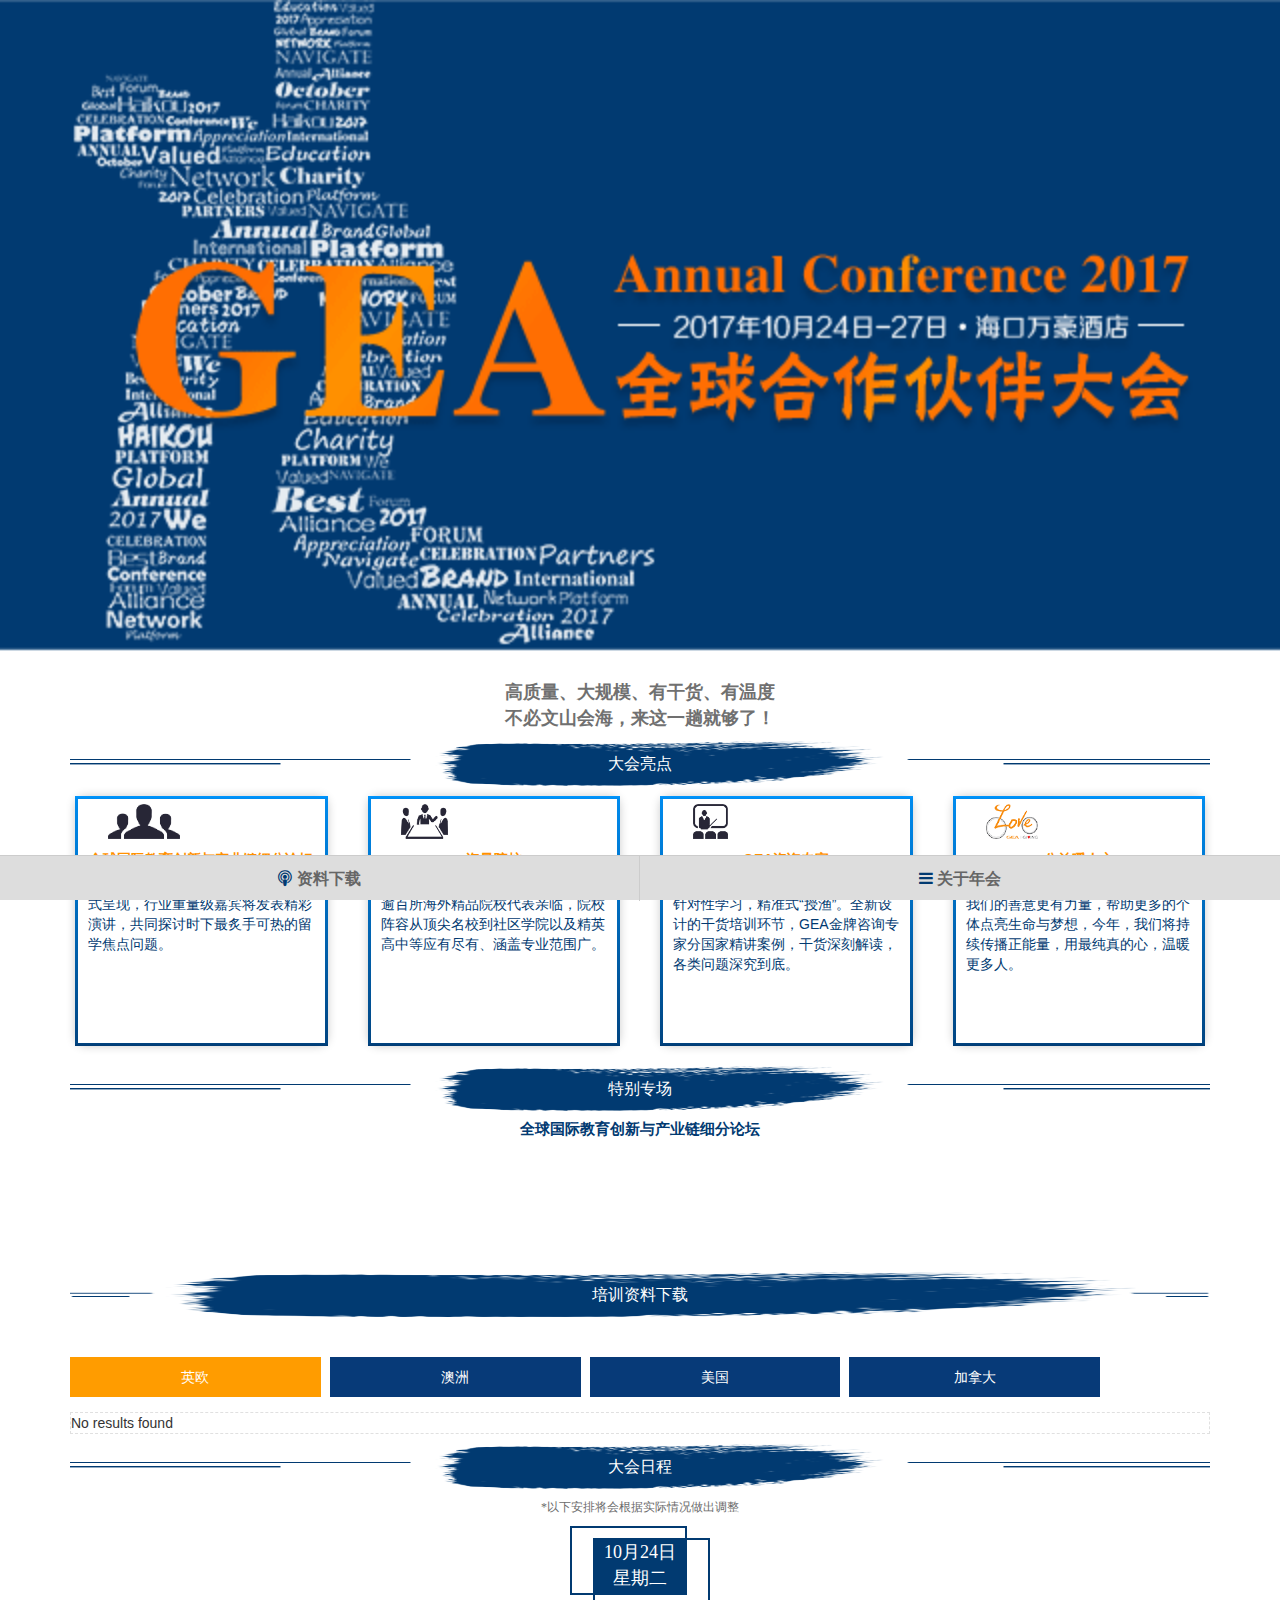
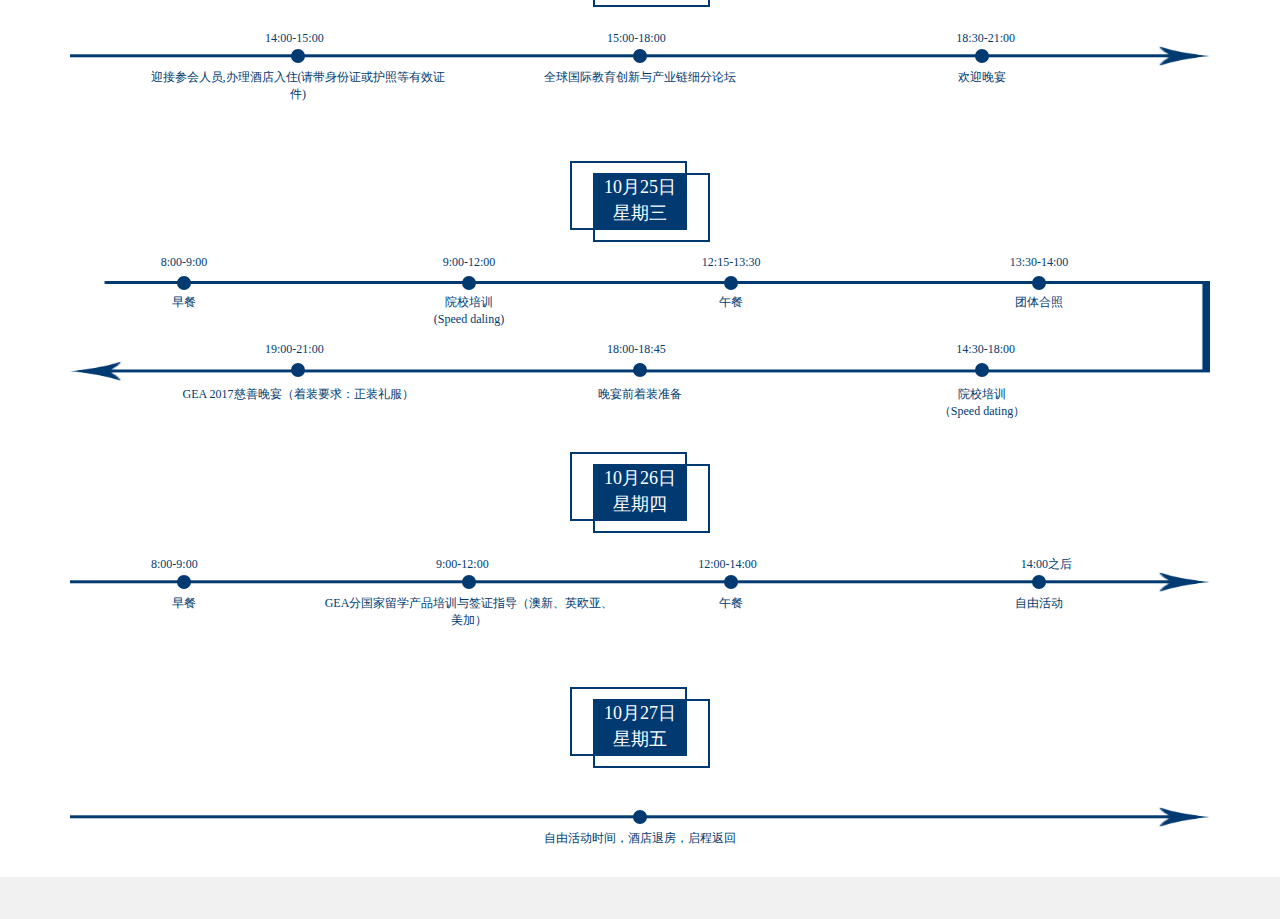
<file: annualphone/index.html>
<!DOCTYPE html>
<html lang="en">
<head>
	<meta charset="UTF-8">
	<meta name="viewport" content="width=device-width, initial-scale=1.0">
	<title>2017 GEA全球合作伙伴大会</title>
	<link rel="stylesheet" href="css/jqlist/jplist.demo-pages.min.css">
	<script type="text/javascript" src="js/jquery-1.11.3.js"></script>
	<link rel="stylesheet" href="css/jqlist/jplist.core.min.css">
	<script type="text/javascript" src="js/jqlist/jplist.core.min.js"></script>
	<link rel="stylesheet" href="css/jqlist/jplist.textbox-filter.min.css">
	<script type="text/javascript" src="js/jqlist/jplist.textbox-filter.min.js"></script>
	<link rel="stylesheet" href="css/jqlist/jplist.filter-toggle-bundle.min.css">
	<script type="text/javascript" src="js/jqlist/jplist.filter-toggle-bundle.min.js"></script>
	<script src="js/jqlist/jplist.sort-bundle.min.js"></script>
	<link rel="stylesheet" href="css/animate.min.css">
	<link rel="stylesheet" href="css/bootstrap.min.css">
	<link rel="stylesheet" href="css/reset.css">
	<link rel="stylesheet" href="css/font-awesome.min.css">
	<link rel="stylesheet" href="css/index.css">

</head>
<body>
	<header id="head">
		<div>
			<img src="img/top.png" width="100%" alt="">
		</div>
		<div class="describe txt wow bounceInLeft" >
			<p>高质量、大规模、有干货、有温度</p>
			<p>不必文山会海，来这一趟就够了！</p>
		</div>
	</header>
	<main>
		<div class="container">
			<section class="item" id="Highlights">
				<div class="title">大会亮点</div>
				<div class="row">
					<div class="col-xs-6 col-md-3 col-sm-3">
						<div class="items">
							<div class="icon">
								<img src="img/icon1.png" alt="">
							</div>
							<div class="con-title">
								<p>全球国际教育创新与产业链细分论坛</p>
							</div>
							<div class="wenben">
								本次大会的开场戏将以专题论坛的形式呈现，行业重量级嘉宾将发表精彩演讲，共同探讨时下最炙手可热的留学焦点问题。
							</div>
						</div>
					</div>
					<div class="col-xs-6 col-md-3 col-sm-3">
						<div class="items items2">
							<div class="icon">
								<img src="img/icon2.png"  alt="">
							</div>
							<div class="con-title">
								<p>海量院校<br>面对面培训</p>
							</div>
							<div class="wenben">
								逾百所海外精品院校代表亲临，院校阵容从顶尖名校到社区学院以及精英高中等应有尽有、涵盖专业范围广。
							</div>
						</div>
					</div>
					<div class="col-xs-12 hidden-md hidden-lg hidden-sm"></div>
					<div class="col-xs-6 col-md-3 col-sm-3">
						<div class="items">
							<div class="icon">
								<img src="img/icon3.png"  alt="">
							</div>
							<div class="con-title">
								<p>GEA咨询专家<br>干货培训</p>
							</div>
							<div class="wenben">
								针对性学习，精准式“授渔”。全新设计的干货培训环节，GEA金牌咨询专家分国家精讲案例，干货深刻解读，各类问题深究到底。
							</div>
						</div>
					</div>
					<div class="col-xs-6 col-md-3 col-sm-3">
						<div class="items">
							<div class="icon">
								<img src="img/icon4.png"  alt="">
							</div>
							<div class="con-title">
								<p>公益暖人心</p>
							</div>
							<div class="wenben">
								GEA公益之路不断前行，您的支持让我们的善意更有力量，帮助更多的个体点亮生命与梦想，今年，我们将持续传播正能量，用最纯真的心，温暖更多人。
							</div>
						</div>
					</div>
				</div>
			</section>
			<section class="item" id="Special">
				<div class="title">特别专场</div>
				<h2>全球国际教育创新与产业链细分论坛</h2>
				<div class="row wow fadeIndown" data-wow-duration="1000ms" data-wow-delay="600ms">
					<div class="col-xs-12 col-md-4 col-sm-6">
						<div class="Special_bg clearfix">
							<div class="col-xs-2 num">01</div>
							<div class="col-xs-10">
								<p>热门留学国家驻华大使馆文化教育处</p>
								<div class="Special_con">
									聚焦大数据下发展新机遇，最权威官方指导留学新动向
								</div>
							</div>
						</div>
					</div>
					<div class="col-xs-12 col-md-4 col-sm-6">
						<div class="Special_bg clearfix">
							<div class="col-xs-2 num">02</div>
							<div class="col-xs-10">
								<p>B2B企业标杆代表</p>
								<div class="Special_con">
									诠释行业创新模式下的发展奥秘
								</div>
							</div>
						</div>
					</div>
					<div class="col-xs-12 col-md-4 col-sm-6">
						<div class="Special_bg clearfix">
							<div class="col-xs-2 num">03</div>
							<div class="col-xs-10">
								<p>国际学校代表</p>
								<div class="Special_con">
									论述中国国际学校产业发展及投资价值评估分析
								</div>
							</div>
						</div>
					</div>
				</div>
			</section>
			<section class="item" id="filedownload">
				<div class="titles">培训资料下载</div>
				<div class="search clearfix">
					<div class="jplist-panel box panel-top">	
						
						<!-- <div class="jplist-panel box panel-top "> -->
							<!-- radio buttons filters -->
							<div class="jplist-group" style="display: none">
							   <input 									
								  data-control-type="radio-buttons-text-filters"
								  data-control-action="filter"
								  data-control-name="Britain"
								  value="英欧"
	                              data-path=".theme"
								  
								  id="Britain" 
								  type="radio" 
								  name="jplist"
								  checked="checked" 
								  hidden="hidden" 
							   /> 
								  
							   <label for="Britain">英欧</label>
							   
							   <input 
								  data-control-type="radio-buttons-text-filters"
								  data-control-action="filter"
								  data-control-name="Australia" 
								  value="澳洲"
	                              data-path=".theme"
								  
								  id="Australia" 
								  type="radio"
								  name="jplist"
								  hidden="hidden" 
							   /> 
								  
							   <label for="Australia">澳洲</label>
							   
							   <input 
								  data-control-type="radio-buttons-text-filters"
								  data-control-action="filter"
								  data-control-name="America" 
								  value="美国"
	                              data-path=".theme"
								  
								  id="America" 
								  type="radio" 
								  name="jplist"
								  hidden="hidden" 
							   /> 
							   
							   <label for="America">美国</label>
							   
							   <input 
								  data-control-type="radio-buttons-text-filters"
								  data-control-action="filter"
								  data-control-name="Canada" 
								  value="加拿大"
	                              data-path=".theme"
								  
								  id="Canada" 
								  type="radio"
								  name="jplist"
								  hidden="hidden" 
							   /> 
							   
							   <label for="Canada">加拿大</label>
							   
							   
							</div>
							<!-- 排序 -->
							<div style="display: none" 
							class="jplist-drop-down" 
							data-control-type="sort-drop-down" 
							data-control-name="sort" 
							data-control-action="sort"
							data-control-animate-to-top="true"
							data-datetime-format="{month}/{day}/{year}"> <!-- {year}, {month}, {day}, {hour}, {min}, {sec} -->
							
							<ul>
								<li><span data-path=".seat" data-order="asc" data-type="text">Title A-Z</span></li>
							</ul>
							</div>
						<!-- </div>	 -->
					</div>
				</div>
				<div class="college">
					<div class="country">
						<ul class="clearfix">
							<li tag="Britain" class="tab active">英欧</li>
							<li tag="Australia" class="tab">澳洲</li>
							<li tag="America" class="tab">美国</li>
							<li tag="Canada" class="tab">加拿大</li>
						</ul>
					</div>

					<div class="cont">
						<table width="100%" border="0" cellspacing="1" class="yxtable">
							<tbody class="list">
								
							</tbody>
							<div class="jplist-no-results">
						      <p>No results found</p>
						   </div>
						</table>
					</div>
				</div>
			</section>
			<section class="item" id="schedule">
				<div class="title">大会日程</div>
				<p>*以下安排将会根据实际情况做出调整</p>
				<div class="items">
					<div class="schedule_title">
						<p>
							<img src="img/timebg.png" alt="">
							<span>10月24日 <br> 星期二</span>
						</p>

					</div>
					<div class="schedule_time">
						<div class="direction direction1">
							<span class="dot"></span>
							<span class="dot"></span>
							<span class="dot"></span>
							<span class="top-txt">14:00-15:00</span>
							<span class="top-txt">15:00-18:00</span>
							<span class="top-txt">18:30-21:00</span>
							<p class="bottom-txt">迎接参会人员,办理酒店入住(请带身份证或护照等有效证件)</p>
							<p class="bottom-txt">全球国际教育创新与产业链细分论坛</p>
							<p class="bottom-txt">欢迎晚宴</p>
						</div>
					</div>
				</div>
				<div class="items">
					<div class="schedule_title">
						<p>
							<img src="img/timebg.png" alt="">
							<span>10月25日 <br> 星期三</span>
						</p>
					</div>
					<div class="schedule_time" style="height: 186px;">
						<div class="direction direction2">
							<span class="dot"></span>
							<span class="dot"></span>
							<span class="dot"></span>
							<span class="dot"></span>

							<span class="top-txt">8:00-9:00</span>
							<span class="top-txt">9:00-12:00</span>
							<span class="top-txt">12:15-13:30</span>
							<span class="top-txt">13:30-14:00</span>

							<p class="bottom-txt">早餐</p>
							<p class="bottom-txt">院校培训<br>(Speed daling)</p>
							<p class="bottom-txt">午餐</p>
							<p class="bottom-txt">团体合照</p>
						</div>
						<div class="direction direction3">
							<span class="dot"></span>
							<span class="dot"></span>
							<span class="dot"></span>
							<span class="top-txt">19:00-21:00</span>
							<span class="top-txt">18:00-18:45</span>
							<span class="top-txt">14:30-18:00</span>
							<p class="bottom-txt">GEA 2017慈善晚宴（着装要求：正装礼服）</p>
							<p class="bottom-txt">晚宴前着装准备</p>
							<p class="bottom-txt">院校培训<br>（Speed dating）</p>
						</div>
						<!-- <img src="img/jiantou2.png" width="100%" alt=""> -->
					</div>
				</div>
				<div class="items">
					<div class="schedule_title">
						<p>
							<img src="img/timebg.png" alt="">
							<span>10月26日 <br> 星期四</span>
						</p>
					</div>
					<div class="schedule_time">
						<div class="direction direction4">
							<span class="dot"></span>
							<span class="dot"></span>
							<span class="dot"></span>
							<span class="dot"></span>

							<span class="top-txt">8:00-9:00</span>
							<span class="top-txt">9:00-12:00</span>
							<span class="top-txt">12:00-14:00</span>
							<span class="top-txt">14:00之后</span>

							<p class="bottom-txt">早餐</p>
							<p class="bottom-txt">GEA分国家留学产品培训与签证指导（澳新、英欧亚、美加）</p>
							<p class="bottom-txt">午餐</p>
							<p class="bottom-txt">自由活动</p>

						</div>
					</div>
				</div>
				<div class="items">
					<div class="schedule_title">
						<p>
							<img src="img/timebg.png" alt="">
							<span>10月27日 <br> 星期五</span>
						</p>
					</div>
					<div class="schedule_time" style="height: 80px;">
						<div class="direction direction5">
							<span class="dot"></span>
							
							<span class="top-txt" style="display: none;">18:30-21:00</span>

							<p class="bottom-txt">自由活动时间，酒店退房，启程返回</p>
							

						</div>
					</div>
				</div>
			</section>
			
		</div>
	</main>
	<footer>
		<div id="foot">
			<ul>
				<li style="border-right: 1px solid #ccc">
					<a href="index.html#filedownload">
						<i class="fa fa-podcast"></i>
						<span>资料下载</span>
					</a>
				</li>
				<li class="menu">
					<a href="javascript:;">
						<i class="fa fa-bars"></i>
						<span>关于年会</span>
					</a>
					<ul class="menu-list">
						<li><a href="index.html#head">首页</a></li>
						<li><a href="index.html#Special">特别专场</a></li>
						<li><a href="index.html#schedule">大会日程</a></li>
						<li><a href="huigu.html">往期回顾</a></li>
					</ul>
				</li>
			</ul>
		</div>
	</footer>
</body>
<script type="text/javascript" src="js/wow.min.js"></script>
<script type="text/javascript" src="js/bootstrap.min.js"></script>
<script type="text/javascript" src="js/index.js"></script>
<script type="text/javascript">
	new WOW().init();
	var date1 = new Date();
	var date2 = new Date('2017-10-24');
	var date = (date2.getTime()-date1.getTime()) / (24 * 60 * 60 * 1000);
	$("#remain_time").html(Math.ceil(date))
	if(Math.ceil(date)==0){
		$("#head .title p").html("大会正式开幕!");
	}else if(Math.ceil(date)<0){
		$("#head .title p").html("大会已经开幕!")
	}
</script>
<script type="text/javascript">
$(function(){
	$.ajax({
		type:"get",
		url:"college.json",
		async: false,
		success:function(data){
			// console.log(data.Britain)
			// console.log(countab);
			var result="";
			for (var i = 0; i < data.length; i++) {
				result+='<tr class="list-item"><td class="seat">&nbsp;'+a+'</td>'
				+'<td class="theme" style="display:none">&nbsp;'+data[i].guojia+'</td>'
				+'<td class="enname desc">&nbsp;'+data[i].enname+'</td>'
				+'<td class="zhname desc" style="display:none">&nbsp;'+data[i].zhname+'</td>'
	            +'<td align="center"><a href="fileslist.html" class="white filelist" target="_blank">查 看</a></td>'
	          	+'</tr>';
			}
			
			$(".cont table tbody").html('<tr><td bgcolor="#ffbf4c">&nbsp;座号</td><td bgcolor="#ffbf4c" style="display:none;">&nbsp;国家</td><td bgcolor="#ffbf4c">&nbsp;University</td><td bgcolor="#ffbf4c" style="display:none;">&nbsp;学院</td><td align="center" bgcolor="#ffbf4c">&nbsp;资料</td></tr>');
          	$(".list").html('<tr><td bgcolor="#ffbf4c">&nbsp;座号</td><td bgcolor="#ffbf4c" style="display:none;">&nbsp;国家</td><td bgcolor="#ffbf4c">&nbsp;University</td><td bgcolor="#ffbf4c" style="display:none;">&nbsp;学院</td><td align="center" bgcolor="#ffbf4c">&nbsp;资料</td></tr>'+result);
          	getname()
		},
		error:function(){
			alert("ajax error!")
		}
	})
	$(".country .tab").click(function(){
		var countab = $(this).attr("tag");
		$(this).addClass("active").siblings().removeClass("active")
		$("#"+countab).click();
		
	})
	$('#filedownload').jplist({				
		itemsBox: '.list' 
		,itemPath: '.list-item' 
		,panelPath: '.jplist-panel'	
	});
})
function getname(){
	$(".filelist").click(function(){
		var zhnames = $(this).parent('td').parent('tr').find('.zhname').text();
		var ennames = $(this).parent('td').parent('tr').find('.enname').text();

        localStorage.zhname = zhnames;
        localStorage.enname = ennames;
    })
}
</script>
</html>
</file>
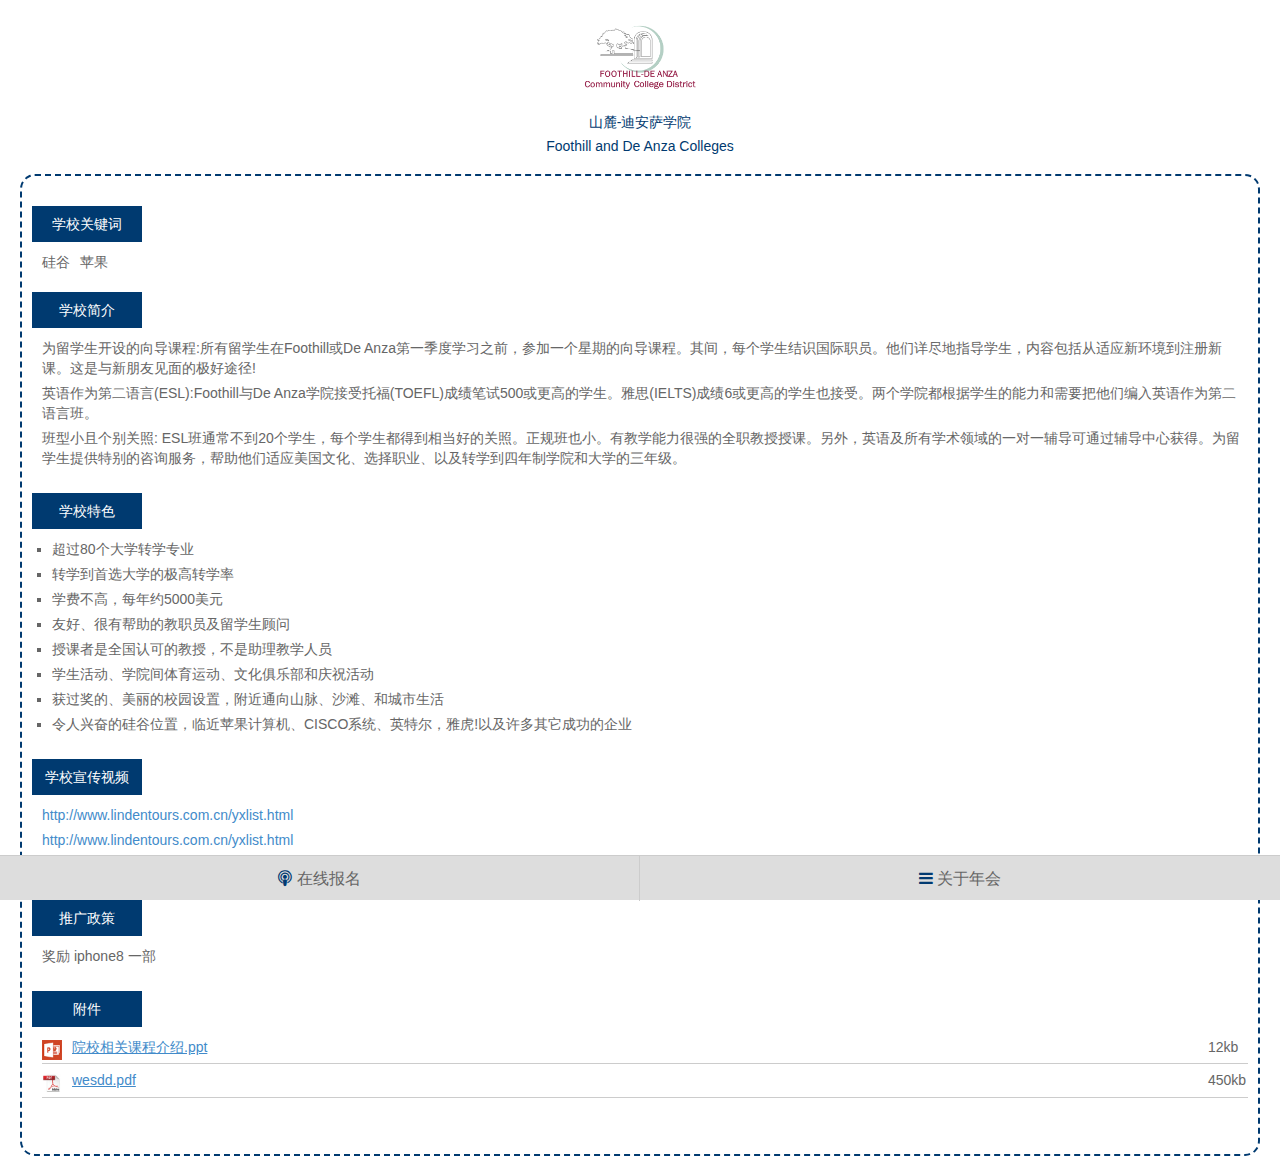
<file: annualphone/fileshow.html>
<!DOCTYPE html>
<html lang="en">
<head>
	<meta charset="UTF-8">
	<meta name="viewport" content="width=device-width, initial-scale=1.0">
	<title>2017 GEA全球合作伙伴大会</title>
	<link rel="stylesheet" href="css/animate.min.css">
	<link rel="stylesheet" href="css/bootstrap.min.css">
	<link rel="stylesheet" href="css/reset.css">
	<link rel="stylesheet" href="css/font-awesome.min.css">
	<style>
		.top p.logo img{
			max-width: 200px;
		}
		.top h5{
			color: #003a70;
			margin-bottom: 8px;
		}
		.fileshow{
			margin:20px 20px;
			border:2px dashed #003a70;
			border-radius: 15px;
			padding:30px 0;
		}
		.item{
			margin-bottom: 10px;
			color: #666;
		}
		.item p{
			margin-bottom: 5px;
		}
		.itemfl{
			padding:8px 8px;
			background-color: #003a70;
			text-align: center;
			color: #fff;
			width: 110px;	
			font-size: 14px;
			margin-left: 10px;
		}
		.itemfr{
			padding:10px 10px;
			margin-left: 10px;
		}
		.itemfr span{
			margin-right: 10px;
		}
		.itemfr ul li{
			list-style: square;
			margin-left: 10px;
			margin-bottom: 5px;
		}
		.itemfr ol li{
			margin-bottom: 6px;
			padding-bottom: 5px;
			border-bottom:1px solid #ccc;
			padding-right: 10px;
		}
		.itemfr ol li span{
			display: inline-block;
			width: 20px;
			height: 20px;
			vertical-align: middle;
		}
		.itemfr ol li a{
			text-decoration: underline;
		}
		.itemfr ol li span.size{
			display: inline;
			float: right;
		}

	</style>
</head>
<body>
<div class="top">
	<div class="text-center">
		<p class="logo"><img src="img/collegelogo.png" width="80%" alt=""></p>
		<h5>山麓-迪安萨学院</h5>
		<h5>Foothill and De Anza Colleges</h5>
	</div>
	<div class="fileshow">
		<div class="item clearfix">
			<div class="itemfl">学校关键词</div>
			<div class="itemfr"><span>硅谷</span><span>苹果</span></div>
		</div>
		<div class="item clearfix">
			<div class="itemfl">学校简介</div>
			<div class="itemfr">
				<p>为留学生开设的向导课程:所有留学生在Foothill或De Anza第一季度学习之前，参加一个星期的向导课程。其间，每个学生结识国际职员。他们详尽地指导学生，内容包括从适应新环境到注册新课。这是与新朋友见面的极好途径!</p>
				<p>英语作为第二语言(ESL):Foothill与De Anza学院接受托福(TOEFL)成绩笔试500或更高的学生。雅思(IELTS)成绩6或更高的学生也接受。两个学院都根据学生的能力和需要把他们编入英语作为第二语言班。</p>
				<p>班型小且个别关照: ESL班通常不到20个学生，每个学生都得到相当好的关照。正规班也小。有教学能力很强的全职教授授课。另外，英语及所有学术领域的一对一辅导可通过辅导中心获得。为留学生提供特别的咨询服务，帮助他们适应美国文化、选择职业、以及转学到四年制学院和大学的三年级。</p>
			</div>
		</div>
		<div class="item clearfix">
			<div class="itemfl">学校特色</div>
			<div class="itemfr">
				<ul>
					<li>超过80个大学转学专业</li>
					<li>转学到首选大学的极高转学率</li>
					<li>学费不高，每年约5000美元</li>
					<li>友好、很有帮助的教职员及留学生顾问</li>
					<li>授课者是全国认可的教授，不是助理教学人员</li>
					<li>学生活动、学院间体育运动、文化俱乐部和庆祝活动</li>
					<li>获过奖的、美丽的校园设置，附近通向山脉、沙滩、和城市生活</li>
					<li>令人兴奋的硅谷位置，临近苹果计算机、CISCO系统、英特尔，雅虎!以及许多其它成功的企业</li>
				</ul>
			</div>
		</div>
		<div class="item clearfix">
			<div class="itemfl">学校宣传视频</div>
			<div class="itemfr">
				<p><a href="#">http://www.lindentours.com.cn/yxlist.html</a></p>
				<p><a href="#">http://www.lindentours.com.cn/yxlist.html</a></p>
				<p><a href="#">http://www.lindentours.com.cn/yxlist.html</a></p>
			</div>
		</div>
		<div class="item clearfix">
			<div class="itemfl">推广政策</div>
			<div class="itemfr">
				<p>奖励 iphone8 一部</p>
			</div>
		</div>
		<div class="item clearfix">
			<div class="itemfl">附件</div>
			<div class="itemfr">
				<ol>
					<li><span><img src="img/ppt.jpg" width="100%" alt=""></span><a href="#">院校相关课程介绍.ppt</a><span class="size">12kb</span></li>
					<li><span><img src="img/pdf.jpg" width="100%" alt=""></span><a href="#">wesdd.pdf</a><span class="size">450kb</span></li>
				</ol>
			</div>
		</div>
	</div>
</div>
<footer>
	<div id="foot">
		<ul>
			<li style="border-right: 1px solid #ccc">
				<a href="index.html#baoming">
					<i class="fa fa-podcast"></i>
					<span>在线报名</span>
				</a>
			</li>
			<li class="menu">
				<a href="javascript:;">
					<i class="fa fa-bars"></i>
					<span>关于年会</span>
				</a>
				<ul class="menu-list">
					<li><a href="index.html#head">首页</a></li>
					<li><a href="index.html#Special">特别专场</a></li>
					<li><a href="index.html#overseas">海外院校</a></li>
					<li><a href="index.html#schedule">大会日程</a></li>
					<li><a href="huigu.html">往期回顾</a></li>
				</ul>
			</li>
		</ul>
	</div>
</footer>
</body>
<script type="text/javascript" src="js/jquery-1.11.3.js"></script>
<script type="text/javascript">
$(function(){
	$(".menu").on('click',function(){
		$(".menu-list").slideToggle();
	})
	$(".zh-name").text(localStorage.zhname);
	$(".en-name").text(localStorage.enname);
})
</script>
</html>
</file>
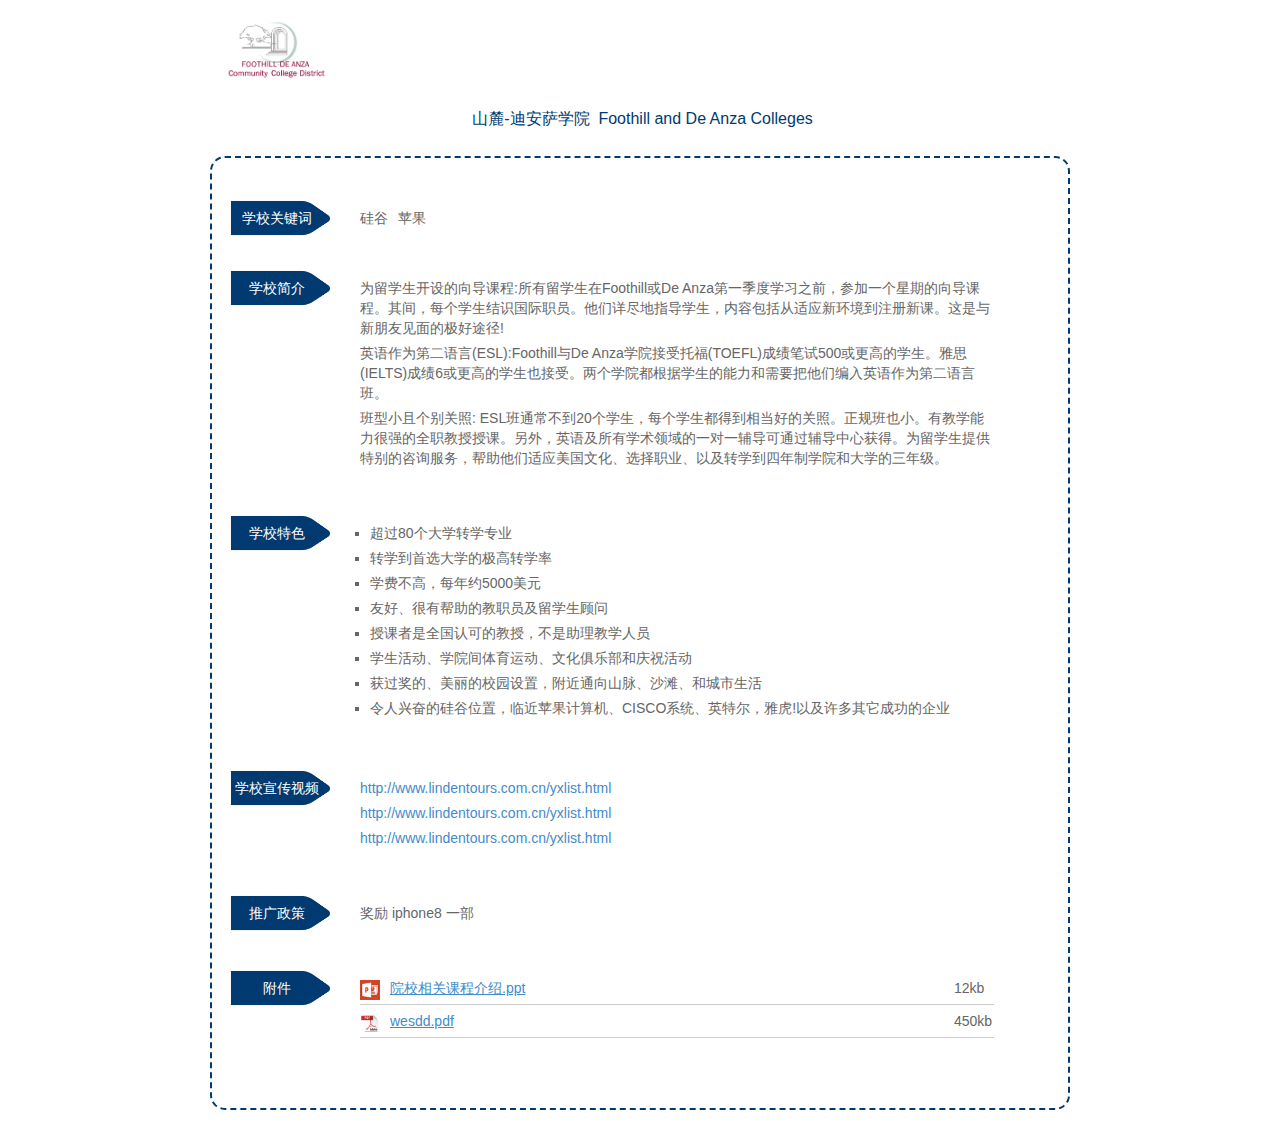
<file: annualphone/fileslist.html>
<!DOCTYPE html>
<html lang="en">
<head>
	<meta charset="UTF-8">
	<meta name="viewport" content="width=device-width, initial-scale=1.0">
	<title>2017 GEA全球合作伙伴大会</title>
	<link rel="stylesheet" href="css/bootstrap.min.css">
	<style>
		.top h5{
			color: #003a70;
			margin-bottom: 8px;
		}
		.fileshow{
			margin:20px 20px;
			border:2px dashed #003a70;
			border-radius: 15px;
			padding:30px 0;
		}
		.item{
			margin-bottom: 10px;
			color: #666;
		}
		.item p{
			margin-bottom: 5px;
		}
		.itemfl{
			padding:8px 8px;
			background-color: #003a70;
			text-align: center;
			color: #fff;
			width: 110px;	
			font-size: 14px;
			margin-left: 10px;
		}
		.itemfr{
			padding:10px 10px;
			margin-left: 10px;
		}
		.itemfr span{
			margin-right: 10px;
		}
		.itemfr ul,ol{
			padding-left: 0px;
		}
		.itemfr ul li{
			list-style: square;
			margin-left: 10px;
			margin-bottom: 5px;
		}
		.itemfr ol li{
			margin-bottom: 6px;
			padding-bottom: 5px;
			border-bottom:1px solid #ccc;
			padding-right: 10px;
			list-style: none;
		}
		.itemfr ol li span{
			display: inline-block;
			width: 20px;
			height: 20px;
			vertical-align: middle;
		}
		.itemfr ol li a{
			text-decoration: underline;
		}
		.itemfr ol li span.size{
			display: inline;
			float: right;
		}
		@media screen and (min-width: 769px){
			body{
				width: 900px;
				margin:0 auto;
			}
			div.logo{
				text-align: left;
			}
			div.logo img{
				width: auto;
				height: 100px;
			}
			.top h5{
				display: inline-block;
				margin-left: 5px;
				font-size: 16px;
			}
			.itemfl{
				float: left;
				background-color: none;
				background:url("img/titlebg.png") no-repeat center center;
				background-size: 100%;
				padding:20px 8px;
				width: 130px;
				margin-left: 0;
			}
			.itemfr{
				float: left;
				padding:20px 8px;
				width: 650px;
			}
		}
	</style>
</head>
<body>
<div class="top">
	<div class="text-center">
		<div class="logo"><img src="img/collegelogo.png" width="80%" alt=""></div>
		<h5>山麓-迪安萨学院</h5>
		<h5>Foothill and De Anza Colleges</h5>
	</div>
	<div class="fileshow">
		<div class="item clearfix">
			<div class="itemfl">学校关键词</div>
			<div class="itemfr"><span>硅谷</span><span>苹果</span></div>
		</div>
		<div class="item clearfix">
			<div class="itemfl">学校简介</div>
			<div class="itemfr">
				<p>为留学生开设的向导课程:所有留学生在Foothill或De Anza第一季度学习之前，参加一个星期的向导课程。其间，每个学生结识国际职员。他们详尽地指导学生，内容包括从适应新环境到注册新课。这是与新朋友见面的极好途径!</p>
				<p>英语作为第二语言(ESL):Foothill与De Anza学院接受托福(TOEFL)成绩笔试500或更高的学生。雅思(IELTS)成绩6或更高的学生也接受。两个学院都根据学生的能力和需要把他们编入英语作为第二语言班。</p>
				<p>班型小且个别关照: ESL班通常不到20个学生，每个学生都得到相当好的关照。正规班也小。有教学能力很强的全职教授授课。另外，英语及所有学术领域的一对一辅导可通过辅导中心获得。为留学生提供特别的咨询服务，帮助他们适应美国文化、选择职业、以及转学到四年制学院和大学的三年级。</p>
			</div>
		</div>
		<div class="item clearfix">
			<div class="itemfl">学校特色</div>
			<div class="itemfr">
				<ul>
					<li>超过80个大学转学专业</li>
					<li>转学到首选大学的极高转学率</li>
					<li>学费不高，每年约5000美元</li>
					<li>友好、很有帮助的教职员及留学生顾问</li>
					<li>授课者是全国认可的教授，不是助理教学人员</li>
					<li>学生活动、学院间体育运动、文化俱乐部和庆祝活动</li>
					<li>获过奖的、美丽的校园设置，附近通向山脉、沙滩、和城市生活</li>
					<li>令人兴奋的硅谷位置，临近苹果计算机、CISCO系统、英特尔，雅虎!以及许多其它成功的企业</li>
				</ul>
			</div>
		</div>
		<div class="item clearfix">
			<div class="itemfl">学校宣传视频</div>
			<div class="itemfr">
				<p class="schoollink"><a href="www.lindentours.com.cn">http://www.lindentours.com.cn/yxlist.html</a></p>
				<p class="schoollink"><a href="www.lindentoursddd.com.cn">http://www.lindentours.com.cn/yxlist.html</a></p>
				<p class="schoollink"><a href="http://www.lindentours.com.cn/index.html">http://www.lindentours.com.cn/yxlist.html</a></p>
			</div>
		</div>
		<div class="item clearfix">
			<div class="itemfl">推广政策</div>
			<div class="itemfr">
				<p>奖励 iphone8 一部</p>
			</div>
		</div>
		<div class="item clearfix">
			<div class="itemfl">附件</div>
			<div class="itemfr">
				<ol>
					<li><span><img src="img/ppt.jpg" width="100%" alt=""></span><a href="#">院校相关课程介绍.ppt</a><span class="size">12kb</span></li>
					<li><span><img src="img/pdf.jpg" width="100%" alt=""></span><a href="#">wesdd.pdf</a><span class="size">450kb</span></li>
				</ol>
			</div>
		</div>
	</div>
</div>
</body>
<script type="text/javascript" src="js/jquery-1.11.3.js"></script>
<script type="text/javascript">
$(function(){
	$(".menu").on('click',function(){
		$(".menu-list").slideToggle();
	})
	$(".zh-name").text(localStorage.zhname);
	$(".en-name").text(localStorage.enname);
	var linkbox = $(".itemfr .schoollink")
	// console.log(linkbox.length)
	for (var i = 0; i < linkbox.length; i++) {
		var alink = $(linkbox[i]).find("a").attr("href");
		// // console.log(alink)
		// // var regs=/^([hH][tT]{2}[pP]:\/\/|[hH][tT]{2}[pP][sS]:\/\/)(([A-Za-z0-9-~]+)\.)+([A-Za-z0-9-~\/])+$/;
		// var regs = /^[A-Za-z]+:\/\/[A-Za-z0-9-_]+.[A-Za-z0-9-_%&\?\/.:=]+$/
		
		// if(!regs.test(alink)){
			
		// }

		alink = alink.substr(0,7).toLowerCase() == "http://" ? alink : "http://" + alink;
		console.log(alink)
		var alink = $(linkbox[i]).find("a").attr("href",alink);
	}

})
</script>
</html>
</file>
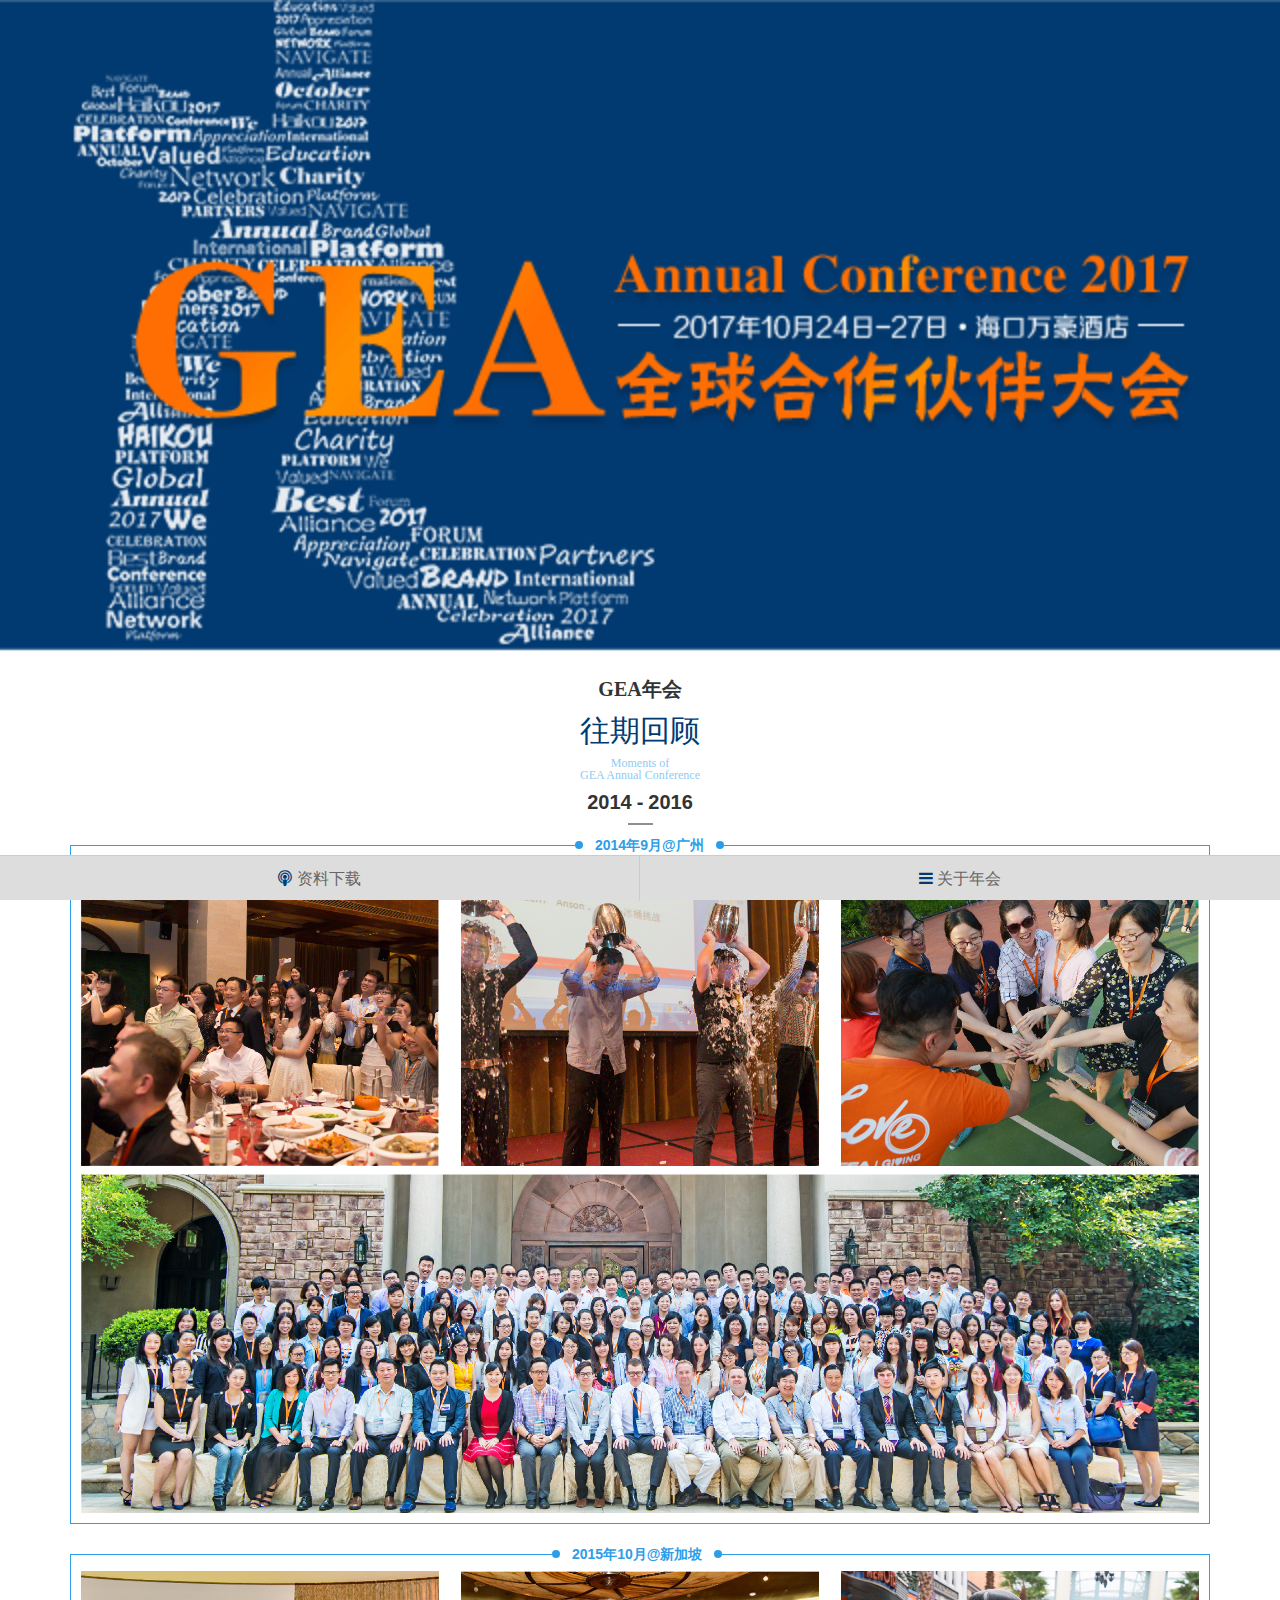
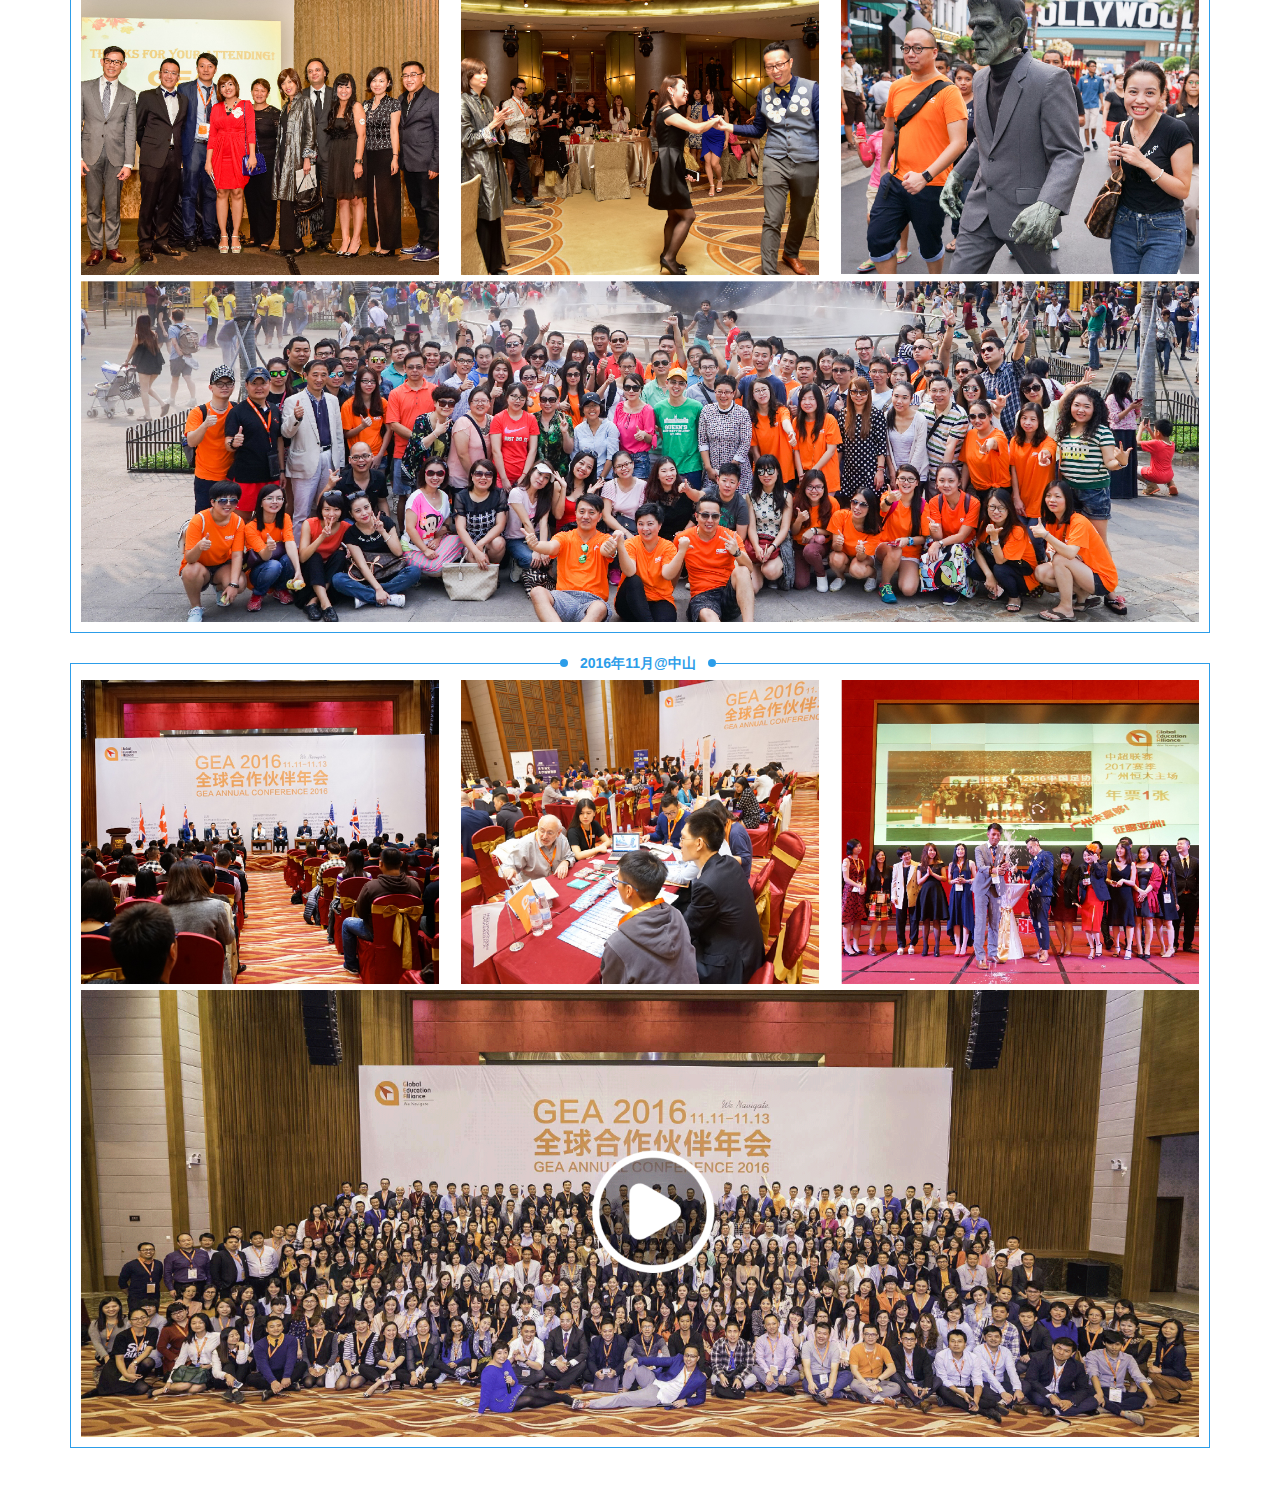
<file: annualphone/huigu.html>
<!DOCTYPE html>
<html lang="en">
<head>
	<meta charset="UTF-8">
	<meta name="viewport" content="width=device-width, initial-scale=1.0">
	<title>2017 GEA全球合作伙伴大会</title>
	<link rel="stylesheet" href="css/animate.min.css">
	<link rel="stylesheet" href="css/bootstrap.min.css">
	<link rel="stylesheet" href="css/reset.css">
	<link rel="stylesheet" href="css/font-awesome.min.css">
	<link rel="stylesheet" href="css/huigu.css">
</head>
<body>
	<header id="head">
		<div>
			<img src="img/top.png" width="100%" alt="">
		</div>
		<div class="title txt wow swing" data-wow-delay="0.5s">
			<p>GEA年会</p>
		</div>
		<div class="center-txt">
			<h2>往期回顾</h2>
			<p>Moments of <br>GEA Annual Conference</p>
		</div>
	</header>
	<main>
		<div id="main" class="container">
			<h2>
			<span>2014<span style="margin:0 5px;text-align: center;">-</span>2016</span>
			<p></p>
			</h2>
			<section class="con">
				<h2>2014年9月@广州 <span class="dot"></span><span class="dot"></span></h2>			
				<div class="row">
					<ul class="col-xs-12">
						<li class="w30"><img src="img/img14-1.jpg" width="100%" alt=""></li>
						<li class="w30 w30cen"><img src="img/img14-2.jpg" width="100%" alt=""></li>
						<li class="w30"><img src="img/img14-3.jpg" width="100%" alt=""></li>
					</ul>
					<div class="img col-xs-12">
						<img src="img/img14-4.jpg" width="100%" alt="">
					</div>
				</div>

			</section>
			<section id="con15" class="con">
				<h2>2015年10月@新加坡 <span class="dot"></span><span class="dot"></span></h2>
				<div class="row">
					<ul class="col-xs-12">
						<li class="w30"><img src="img/img15-1.jpg" width="100%" alt=""></li>
						<li class="w30 w30cen"><img src="img/img15-2.jpg" width="100%" alt=""></li>
						<li class="w30"><img src="img/img15-3.jpg" width="100%" alt=""></li>
					</ul>
					<div class="img col-xs-12">
						<img src="img/img15-4.jpg" width="100%" alt="">
					</div>
				</div>
			</section>
			<section id="con16" class="con">
				<h2>2016年11月@中山 <span class="dot"></span><span class="dot"></span></h2>
				<div class="row">
					<ul class="col-xs-12">
						<li class="w30"><img src="img/img16-1.jpg" width="100%" alt=""></li>
						<li class="w30 w30cen"><img src="img/img16-2.jpg" width="100%" alt=""></li>
						<li class="w30"><img src="img/img16-3.jpg" width="100%" alt=""></li>
					</ul>
					<div class="img col-xs-12">
						<!-- <img src="img/img16-4.jpg" width="100%" alt=""> -->
						<a href="http://v.qq.com/x/page/h0186r5nio3.html"><img src="img/vedio.png" width="100%" alt=""></a>
					</div>
				</div>
			</section>
		</div>
	</main>
	<footer>
		<div id="foot">
			<ul>
				<li style="border-right: 1px solid #ccc">
					<a href="index.html#filedownload">
						<i class="fa fa-podcast"></i>
						<span>资料下载</span>
					</a>
				</li>
				<li class="menu">
					<a href="javascript:;">
						<i class="fa fa-bars"></i>
						<span>关于年会</span>
					</a>
					<ul class="menu-list">
						<li><a href="index.html#head">首页</a></li>
						<li><a href="index.html#Special">特别专场</a></li>
						<li><a href="index.html#overseas">海外院校</a></li>
						<li><a href="index.html#schedule">大会日程</a></li>
						<li><a href="huigu.html">往期回顾</a></li>
					</ul>
				</li>
			</ul>
		</div>
	</footer>
</body>
<script type="text/javascript" src="js/jquery-1.11.3.js"></script>
<script type="text/javascript">
$(function(){
	$(".menu").on('click',function(){
		$(".menu-list").slideToggle();
	})
})
</script>
</html>
</file>
<file: annualphone/css/index.css>
/*头部导航*/
#head>div.txt{
	text-align: center;
	margin-top: 20px;
}
#head>div p{
	color:#707070;
	font-size: 18px;
	font-weight: bold;
	font-family: "楷体",'Source Serif Pro', serif;
}
#head>div p span{
	color: #ff9100;
}
/*内容*/
main{
	margin-bottom: 42px;
}
.item .title{
	text-align: center;
	height: 45px;
	color: #fff;
	line-height: 45px;
	font-size: 16px;
	background:url("../img/title_bg2.png") no-repeat center center;
	background-size: 100% 45px;
	margin-top: 10px;
}
.item .titles{
	text-align: center;
	color: #fff;
	font-size: 16px;
	background:url("../img/title_bg3.png") no-repeat;
	background-size: 100% 45px;
	height: 45px;
	line-height: 45px;
	margin-top: 10px;
}
/*大会亮点*/
#Highlights .icon{
	text-align: center;
	margin-bottom: 10px;
}
#Highlights .icon img{
	height: 35px;
}
#Highlights .items{
	padding:5px 5px;
	border:3px solid #0096ff;
	margin: 10px;
	min-height: 250px;
	box-shadow: 0 0 10px #ccc;
	border-image: -webkit-linear-gradient( #0096ff, #013a71) 30 30;
    border-image: -moz-linear-gradient( #0096ff, #013a71) 30 30;
    border-image: linear-gradient( #0096ff, #013a71) 30 30;
    border-radius: 10px;
}
#Highlights .items .con-title{
	color: #ff9100;
	text-align: center;
	font-weight: bold;
	margin-bottom: 5px;
}
#Highlights .items .wenben{
	color: #013a71;
	margin-left: 5px;
}
#Highlights .row .col-xs-6{
	padding-right: 10px;
    padding-left: 10px;

}
@media only screen and (max-width: 320px) {
    #Highlights .items2 {
        height:286px;
    }
}
/*特别专场*/ 
#Special h2{
	color: #013a71;
	font-size: 15px;
	font-weight: bold;
	text-align: center;
	margin:10px;
}
.Special_bg{
	color: #013a71;
	background: url('../img/con2bg.png') no-repeat;
	background-size: 100% 100%;
	padding:10px 10px;
	padding-right: 30px;
	padding-bottom: 30px;
}
.Special_bg p{
	color: #ff9100;
	font-weight: bold;
	margin-top: 10px;
	margin-left: 8px;
	font-size: 12px;
	margin-bottom: 5px;
}
.Special_bg .num{
	font-size: 45px;
	margin-top: 10px;
	text-align: center;
}
.Special_con{
	width: 180px;
	margin-left: 8px;
	font-size: 12px;
}
/*大会日程*/
#schedule{
	margin-bottom: 10px;
}
#schedule p{
	text-align: center;
	color: #6b6b6b;
	font-size: 12px;
	margin:10px;
}

#schedule .schedule_title{
	height: 100px;
}
#schedule .schedule_title>p{
	position: relative;
	color: #fff;
	font-size: 18px;
	margin: 5px;
}
#schedule .schedule_title>p img{
	width: 140px;
	position: absolute;
	left:50%;
	margin-left: -70px;
}
#schedule .schedule_title>p span{
	display: inline-block;
	position: absolute;
	width: 100px;
	left:50%;
	margin-left: -50px;
	top:14px;
}
.schedule_time{
	width: 100%;
	height: 130px;
	position: relative;
	color: #003a70;
}
/*圆点*/
#schedule{
	font-family: "华文行楷"
}
.schedule_time .direction{
	width: 100%;
	position: absolute;
	left:0;
	top:20px;
	font-size: 12px;
}
.schedule_time .direction1,.schedule_time .direction4,.schedule_time .direction5{
	height: 20px;
	background:url("../img/jiantou.png") no-repeat center center;
	background-size: 100% 20px;
}
.schedule_time .direction2{
	height: 100px;
	background:url("../img/jiantou2.png") no-repeat center center;
	background-size: 100% 100px;
}
.schedule_time .dot{
	position: absolute;
	width: 14px;
	height: 14px;
	border-radius: 100%;
	background-color: #003a70;
	top: 3px;
	margin-left: -7px;
	margin-right: -7px;
	
}
.schedule_time .direction2 .dot{
	top:-5px;
}
.schedule_time .direction3 .dot{
	top:82px;
}
.schedule_time  .top-txt{
	position: absolute;
	top:-16px;
	margin-left: -33px;
	margin-right: -33px;
}
.schedule_time .direction2  .top-txt{
	text-align: center;
	width: 66px;	
	top:-27px;
}
.schedule_time .direction3 .top-txt{
	top:60px;
}
#schedule .schedule_time .bottom-txt{
	width: 26%;
	position: absolute;
	top:13px;
	background-color: #fff;
	margin-left: -13%;
	margin-right: -13%;
	color: #003a70;
}

#schedule .schedule_time .direction2 .bottom-txt{
	width: 50px;	
	text-align: center;
	top:3px;
	margin-left: -25px;
	margin-right: -25px;
}
#schedule .schedule_time .direction3 .bottom-txt{
	text-align: center;
	top:95px;
}
/*时间和点 文字*/
.schedule_time  .dot:nth-child(1),.schedule_time .top-txt:nth-child(4),#schedule .schedule_time .bottom-txt:nth-child(7){
	left:20%;
}
.schedule_time  .dot:nth-child(2),.schedule_time .top-txt:nth-child(5),#schedule .schedule_time .bottom-txt:nth-child(8){
	left:50%;
}
.schedule_time  .dot:nth-child(3),.schedule_time .top-txt:nth-child(6),#schedule .schedule_time .bottom-txt:nth-child(9){
	right:20%;
}
.schedule_time .direction2 .dot:nth-child(1),.schedule_time .direction2 .top-txt:nth-child(5),#schedule .schedule_time .direction2 .bottom-txt:nth-child(9){
	left:10%;
}
.schedule_time .direction2 .dot:nth-child(2),.schedule_time .direction2 .top-txt:nth-child(6),#schedule .schedule_time .direction2 .bottom-txt:nth-child(10){
	left:35%;
}
.schedule_time .direction2 .dot:nth-child(3),.schedule_time .direction2 .top-txt:nth-child(7),#schedule .schedule_time .direction2 .bottom-txt:nth-child(11){
	left:58%;
}
.schedule_time .direction2 .dot:nth-child(4),.schedule_time .direction2 .top-txt:nth-child(8),#schedule .schedule_time .direction2 .bottom-txt:nth-child(12){
	right:15%;
}
#schedule .schedule_time .direction1 .bottom-txt:nth-child(9){
	text-align: center;
}

#schedule .schedule_time .direction2 .bottom-txt:nth-child(10){
	width: 100px;	
	margin-left: -50px;
}


.schedule_time .direction4 .dot:nth-child(1),.schedule_time .direction4 .top-txt:nth-child(5),#schedule .schedule_time .direction4 .bottom-txt:nth-child(9){
	left:10%;
}
.schedule_time .direction4 .dot:nth-child(2),.schedule_time .direction4 .top-txt:nth-child(6),#schedule .schedule_time .direction4 .bottom-txt:nth-child(10){
	left:35%;
}
.schedule_time .direction4 .dot:nth-child(3),.schedule_time .direction4 .top-txt:nth-child(7),#schedule .schedule_time .direction4 .bottom-txt:nth-child(11){
	left:58%;
	
}
.schedule_time .direction4 .dot:nth-child(4),.schedule_time .direction4 .top-txt:nth-child(8),#schedule .schedule_time .direction4 .bottom-txt:nth-child(12){
	right:15%;
	text-align:center;
}
#schedule .schedule_time .direction4 .bottom-txt:nth-child(11){
	width: 50px;
	margin-left: -25px;	
	text-align:center;
}
.schedule_time .direction5 .dot:nth-child(1),.schedule_time .direction5 .top-txt:nth-child(2),#schedule .schedule_time .direction5 .bottom-txt:nth-child(3){
	left:50%;
	text-align:center;
}
#schedule .schedule_time .direction5 .bottom-txt:nth-child(3){
	width: 100%;
	margin-left: -50%;	
}
/*培训资料下载*/
#filedownload .search{
	margin:20px 0;
}

.country{
	background-color: #fff;
}
.country li{
	float: left;
    width: 22%;
    background-color: #073a78;
    color: #fff;
    padding: 10px 10px;
    margin-right: 9px;
    margin-bottom: 5px;
    text-align: center;
}
.country li:last-child{
	margin-right: 0px;
}
.country li:hover{
	cursor: pointer;
}
.cont{width:100%; margin:10px auto; border:1px dashed #e0e0e0; padding:0; font-size:14px;background-color: #fff;}
.cont .yxtable{background:#efefef; opacity:0.9; filter:alpha(opacity=90);}
.cont .yxtable .title{font-weight:bold; font-size:14px;}
.cont .yxtable td{height:35px; border-bottom:1px dashed #e0e0e0;}
.cont .yxtable tr:hover{background:#073a78; color:#fff;}
.cont .yxtable tr:hover .white{
	color: #ff9c00;
}
.white{
    color: #073a78;
    text-decoration: none;
}
.white:hover{
	color: #fff;
}
.enname{
	padding: 5px;
}
.cont .filelist{
	display: inline-block;
	width: 38px;
}
.country li.active{
	background-color: #ff9c00;
}
@media only screen and (max-width: 600px){
	.jplist-panel {
	     display: block !important; 
	}
}
.jplist-panel input[type=text]{
	width: 200px;
}
</file>
<file: annualphone/css/huigu.css>
#head{
	text-align: center;
	font-family: "楷体";
}
#head .title p{
	margin:15px 0 10px 0;
	font-weight: bold;
	font-size: 20px;
}
#head .center-txt h2{
	font-family: "微软雅黑";
	color: #013a71;
	/*font-weight: bold;*/
	font-size: 30px;
}
#head .center-txt p{
	color: #90cbf3;
	font-size: 12px;
	line-height: 12px;
	margin-top: 10px;
}
/*内容部分*/
#main{
	margin-bottom: 30px;
}
#main h2{
	text-align: center;
	font-size: 20px;
	margin:10px 0;
	font-weight: bold;
}
#main h2 p{
	margin:10px auto;
	width: 25px;
	height:2px;
	background-color: #8f8f8f;
	margin-bottom: 20px;
}
#main .con{
	position: relative;
	padding:10px 10px;
	border:1px solid #2c9de9;
	margin-bottom: 30px;
}
#main .con ul li{
	float: left;
	width: 32%;
	margin:6px 0;
}
#main .con ul li.w30cen{
	margin:6px 2%;
}
#main .con h2{
	background-color: #fff;
	color: #2c9de9;
	position: absolute;
	font-size: 14px;
	left:50%;
	top:-18px;
	padding:0 20px;
	margin-left: -65px;
}
#main #con15 h2{
	margin-left:-88px;
}
#main #con16 h2{
	margin-left:-80px;
}
#main .con h2 span{
	position: absolute;
	display: inline-block;
	width: 8px;
	height: 8px;
	border-radius: 100%;
	background-color: #2c9de9;
	top:3px;
}
#main .con h2 span:nth-child(1){
	left:0;
}
#main .con h2 span:nth-child(2){
	right:0;
}
</file>
<file: annualphone/css/jqlist/jplist.demo-pages.min.css>
.lato{font-family:Lato,sans-serif}article,aside,details,figcaption,figure,footer,header,hgroup,main,nav,section,summary{display:block}audio,canvas,video{display:inline-block}audio:not([controls]){display:none;height:0}[hidden]{display:none}html{font-family:sans-serif;-webkit-text-size-adjust:100%;-ms-text-size-adjust:100%}a:focus{outline:thin dotted}a:active,a:hover{outline:0}h1{font-size:2em;margin:.67em 0}abbr[title]{border-bottom:1px dotted}b,strong{font-weight:700}dfn{font-style:italic}hr{box-sizing:content-box;height:0}mark{background:#ff0;color:#000}code,kbd,pre,samp{font-family:monospace,serif;font-size:1em}pre{white-space:pre-wrap}q{quotes:\201C \201D \2018 \2019}small{font-size:80%}sub,sup{font-size:75%;line-height:0;position:relative;vertical-align:baseline}sup{top:-.5em}sub{bottom:-.25em}img{border:0}svg:not(:root){overflow:hidden}fieldset{border:1px solid silver;margin:0 2px;padding:.35em .625em .75em}button,input,select,textarea{font-family:inherit;font-size:100%;margin:0}button,input{line-height:normal}button,select{text-transform:none}button,html input[type=button],input[type=reset],input[type=submit]{-webkit-appearance:button;cursor:pointer}button[disabled],html input[disabled]{cursor:default}input[type=checkbox],input[type=radio]{box-sizing:border-box;padding:0}input[type=search]{-webkit-appearance:textfield;box-sizing:content-box}input[type=search]::-webkit-search-cancel-button,input[type=search]::-webkit-search-decoration{-webkit-appearance:none}textarea{overflow:auto;vertical-align:top}table{border-collapse:collapse;border-spacing:0}body,figure{margin:0}button::-moz-focus-inner,input::-moz-focus-inner,legend{border:0;padding:0}body,html{padding:0;margin:0;background:#f1f1f1;color:#505050;font-family:Arial,Helvetica,sans-serif;font-size:13px;line-height:24px}pre{padding:0;margin:0}pre code{overflow:hidden}.center{margin:0 auto;width:1000px;max-width:95%}a{text-decoration:none;color:#0381bb;font-weight:700}a.normal{font-weight:400}:focus,a:focus{outline:0}img{border:0}table{padding:0;margin:0;border-collapse:collapse}td,tr{padding:0;margin:0}h2{font-size:16px;margin:30px 0 0 0;padding:0}.fa-external-link{font-size:9px;margin-left:3px}.error{color:#f03800}.ok{color:#0C5F1F}::-moz-selection{background:#FFD800;text-shadow:none}::selection{background:#FFD800;text-shadow:none}@media only screen and (max-width:500px){.ios-500px-width-100,.ios-500px-width-100.box-50{width:100%}.iphone-hidden{display:none}}#black-top-bar{height:45px;border-top:1px solid #DAE3EC;border-bottom:1px solid #fff;background:#505050}#logo{padding:40px 0 15px 0;margin:0;font-family:Lato,sans-serif;font-size:32px;vertical-align:middle}#logo p{padding:0;margin:0}#logo img{height:45px;margin-right:15px;vertical-align:middle;-webkit-transition:all .25s ease 0s;transition:all .25s ease 0s}#logo a{text-shadow:1px 1px 1px #fff;-webkit-transition:all .25s ease 0s;transition:all .25s ease 0s}#logo a:hover{text-shadow:1px 1px 10px #999}#bread-crumbs-box{border-bottom:1px solid #fff;margin:0 0 30px 0}#bread-crumbs{background:#ececec;border-bottom:1px solid #e3e3e3}#bread-crumbs p{padding:10px 0;margin:0}#footer{background:#27252a;color:#f1f1f1;margin-top:30px}#footer a{font-weight:400;color:#dbdbdb}.footer-top-row{margin:30px 0}.footer-top-row ul{line-height:30px}.footer-bot-row{background:#111}@media only screen and (max-width:550px){#logo{text-align:center;width:100%;font-size:26px;line-height:40px;margin:0 0 10px 0;padding:0 0 15px 0}#logo img{margin:40px auto 10px auto;display:block}#footer .footer-top-row .box-30{width:100%;margin-bottom:20px;text-align:center}#demo{padding:15px 0}}.codecanyon-icon,.download-icon,.github-icon,.icon,.paypal-icon,.view-icon{display:inline-block;vertical-align:middle;padding-left:25px}.download-icon{background:url(../img/common/download.png) no-repeat 0 50%}.read-more-blue-icon{background:url(../img/common/next-blue.png) no-repeat center right;padding-right:15px}.read-more-orange-icon{background:url(../img/common/next-orange.png) no-repeat center right;padding-right:15px}.border-img{border:4px solid #fff;outline:1px solid #c4c4c4}.border-img-black{border:1px solid #000}.border-img-grey4{border:1px solid #c4c4c4}.big-white-btn,.white-btn{border:1px solid #DAE3EC;border-radius:3px;color:#6c6c6c;padding:5px 10px;display:inline-block;background:#fff;background:-webkit-gradient(linear,left top,left bottom,color-stop(0,#fff),color-stop(100%,#efefef));background:-webkit-linear-gradient(top,#fff 0,#efefef 100%);background:linear-gradient(to bottom,#fff 0,#efefef 100%)}.big-white-btn{height:40px;line-height:40px;padding:0;text-align:center;margin:0 20px 20px 0}.big-white-btn.orange,.white-btn.orange{color:#f03800;border:1px solid #fca185}.big-white-btn.blue,.white-btn.blue{color:#0381bb;border:1px solid #85baf7}.big-white-btn.grey,.white-btn.grey{border:1px solid #c4c4c4}.f15{font-size:15px}.f16{font-size:16px}.f18{font-size:18px}.f20{font-size:20px}.lh28{line-height:28px}.orange{color:#f03800}.blue{color:#0381bb}.light-blue2{color:#9FC2CE}.text-shadow{text-shadow:1px 1px 1px #fff}.title-15{font-size:15px}.title-24-orange{font-size:24px;color:#f03800}.title-24-blue{font-size:24px;color:#0381bb}.title-24-blue a{font-weight:400}.title-16-bold-black2{color:#27252a;font-size:16px;font-weight:700}.title-16-underline-normal{font-size:16px;text-decoration:underline;font-weight:400}.h1-30-normal{margin:10px 0 0 0;padding:0;font-size:3 0;font-weight:400;font-family:Lato,sans-serif;font-size:26px;color:red}.h1-30-normal.center{width:100%;text-align:center;max-width:100%}.grey-strip{position:relative}.grey-strip h3{margin:0 0 0 -10px;padding:10px;font-size:3 0;font-weight:400;font-family:Lato,sans-serif;font-size:24px;background:#f1f1f1;float:left;position:relative}.grey-strip:before{content:'';display:block;position:absolute;width:100%;height:1px;top:50%;bottom:0;border-bottom:1px solid #e3e3e3}@media only screen and (max-width:320px){.grey-strip h3{float:none;margin:0;padding:0;width:100%;text-align:center}}.h2-30-normal{margin:0;padding:0;font-size:3 0;font-weight:400;font-family:Lato,sans-serif;font-size:26px}.note{margin-bottom:60px;text-align:center}@media only screen and (max-width:400px){.h1-30-normal{line-height:33px}.h1-30-normal.left{float:none;text-align:center}}.demo-preview{background:#fff;margin:10px 0 40px 0;border-radius:3px;-ms-box-sizing:border-box;-o-box-sizing:border-box;box-sizing:border-box;border:1px solid #e3e3e3}.demo-preview img{max-width:100%;border-radius:3px}.vspacer{border-top:1px solid #dbdbdb;border-bottom:1px solid #fff;line-height:1px;font-size:1px}#license{background:#F8F8FF;margin:20px 0;padding-top:10px}#license h1,#license h2,#license h3,#license h4,#license h5,#license h6,#license p{margin:0;padding:0 20px 10px 20px}.buy-section{margin:20px 0;padding:20px;background:#fff;vertical-align:middle;font-size:16px}.buy-section img,.buy-section input{vertical-align:middle}.buy-section .buy-txt{margin:0 20px 0 0;line-height:50px}.buy-section .buy-txt .price{font-weight:700;font-size:18px;padding:0 15px}#binpress-product-widget .component{box-shadow:0 0 10px #999;border-radius:2px}#hp-colored-preview-box{background-image:url(/content/img/homepage/hp-bg.jpg);background-repeat:no-repeat;background-color:#464a56;padding:100px 0;text-align:center;background-position:50% 50%;background-size:cover;margin:0 0 50px 0}#hp-colored-preview-box p{font-family:Lato,sans-serif;font-size:40px;color:#fff;text-shadow:0 0 9px #000;text-transform:uppercase;background-color:#464a56;background-color:rgba(70,74,86,.6);padding:15px;margin:0}#hp-colored-preview-box .big-white-btn{border:0}@media only screen and (max-width:800px){#hp-colored-preview-box p{font-size:30px}}@media only screen and (max-width:500px){#hp-colored-preview-box p{font-size:22px;line-height:normal;padding:5px 0}}.bg-white1{background-color:#f4f4f4;border-top:1px solid #fff;border-bottom:1px solid #fff}.bg-white2-noise{background-color:#efefef;border-top:1px solid #dbdbdb;border-bottom:1px solid #dbdbdb}.form .row{margin:0 0 15px 0}.form label{display:block;float:left;width:100px}.form input[type=text],.form input[type=password]{border:1px solid #bbb;width:200px}.form .big-white-btn{padding:0 15px}.change-password-form label{width:145px}.fork-me-on-github img{position:absolute;top:0;right:0;border:0;width:149px;height:149px}.new{color:#f03800;font-style:italic;font-family:Lato,sans-serif}.box{float:left;width:100%}.box-25{width:25%}.box-30{width:30%}.box-40{width:40%}.box-50{width:50%}.box-55{width:55%}.box-60{width:60%}.box-70{width:70%}.box-100px{width:100px}.box-170px{width:170px}.box-200px{width:200px}.box-mh-600{min-height:600px}.box-max-w-600{min-width:600px}@media only screen and (max-width:500px){.box-max-w-600{max-width:500px;min-width:inherit}}.center-40{margin:0 auto;width:40%}.align-right{text-align:right}.align-center{text-align:center}.align-middle{vertical-align:middle}.left{float:left}.right{float:right}.block{display:block}.left-block{display:block;float:left}.hidden{display:none}.reset-pm{padding:0;margin:0}.reset-pm-bot{padding-bottom:0;margin-bottom:0}.p-tb-20{padding:20px 0;margin:0}.p-lr-20{padding:0 20px;margin:0}.p-lrt-20{padding:20px 20px 0 20px;margin:0}.p20{padding:20px;margin:0}.p40{padding:40px;margin:0}.m-tb-20{padding:0;margin:20px 0}.p-b-10{padding:0 0 10px 0;margin:0}.relative{position:relative}.absolute{position:absolute}.overflow-hidden{overflow:hidden}.hmenu{padding:0;margin:0;list-style:none}.hmenu li{float:left}.vmenu{list-style-type:square;margin:20px;padding:0 0 0 10px}.vmenu-2{list-style-type:none;margin:0;padding:0}.arrows-menu,.arrows-menu-p20{padding:0 0 0 15px;margin:0}.arrows-menu li,.arrows-menu-p20 li{list-style-image:url(../img/common/next.png);padding-left:5px}.arrows-menu .active,.arrows-menu-p20 .active{color:#f03800}.arrows-menu .empty,.arrows-menu-p20 .empty{list-style:none}.arrows-menu-p20{margin-top:50px}.arrows-menu-p20 li{padding-bottom:20px}#social-menu li{line-height:45px;padding-left:15px;font-size:16px}#social-menu a{color:#dbdbdb}@media only screen and (max-width:1300px){#social-menu{float:left}}.default-menu li{margin:10px 25px 35px 0;padding:4px 0;border:1px solid transparent}.default-menu li a{color:#6c6c6c;text-shadow:1px 1px 1px #fff;-webkit-transition:all .25s ease 0s;transition:all .25s ease 0s}.default-menu li:hover a{color:#27252a;text-shadow:1px 1px 10px #999}.default-menu li:hover a .orange{color:#f03800}.default-menu .orange{color:#f03800}.default-menu .active{border-bottom:1px solid #fff;border-radius:3px;padding:0;background:#fff;background:-webkit-gradient(linear,left top,left bottom,color-stop(0,#fff),color-stop(100%,#efefef));background:-webkit-linear-gradient(top,#fff 0,#efefef 100%);background:linear-gradient(to bottom,#fff 0,#efefef 100%)}.default-menu .active a{padding:3px 15px;border:1px solid #dbdbdb;border-radius:3px;display:block;float:left}@media only screen and (max-width:800px){#page-content .default-menu{margin-bottom:15px}#page-content .default-menu li{width:25%;margin:0}#page-content .default-menu li a{padding-left:15px}#page-content .default-menu .active{border:none;background:0 0}#page-content .default-menu .active a{background:#fff;background:-webkit-gradient(linear,left top,left bottom,color-stop(0,#fff),color-stop(100%,#efefef));background:-webkit-linear-gradient(top,#fff 0,#efefef 100%);background:linear-gradient(to bottom,#fff 0,#efefef 100%)}}@media only screen and (max-width:500px){#page-content .default-menu li{width:50%}.default-menu{margin-bottom:20px}.default-menu li{margin-bottom:10px}}@media only screen and (max-width:620px){#top-menu{display:none}}@media only screen and (max-width:930px){#header-box{height:auto}}#non-auth-menu{padding:10px 0;margin:25px 0 0 0}#non-auth-menu li{margin:0 0 0 25px}#non-auth-menu li a{font-weight:400}@media only screen and (max-width:800px){.login-partial.right{float:left;width:100%}.login-partial.right #non-auth-menu{margin:0}}@media only screen and (max-width:500px){.login-partial.right #non-auth-menu{float:left}.login-partial.right #non-auth-menu li{margin-left:15px}}.fa-list-styles .fa{font-size:18px;color:#243D99;margin:0 5px}.grid-menu .grid-menu-row{margin-bottom:20px;line-height:30px}.grid-menu .grid-menu-row .grid-menu-cell{width:30%}.grid-menu .grid-menu-row .grid-menu-cell ul{padding:15px 0;text-align:center}.grid-menu .grid-menu-row .grid-menu-thumb{margin:0;padding:0;text-align:center;font-size:100px}.grid-menu .grid-menu-row h2{-webkit-transition:all .25s ease 0s;transition:all .25s ease 0s;text-shadow:1px 1px 10px #999;font-weight:400;font-family:Lato,sans-serif;text-align:center;margin:15px 0 0 0}.grid-menu .grid-menu-row h2:hover{color:#27252a;text-shadow:1px 1px 10px #27252a}.grid-menu .grid-menu-row a{color:#6c6c6c;-webkit-transition:all .25s ease 0s;transition:all .25s ease 0s}.grid-menu .grid-menu-row a:hover{color:#0381bb}@media only screen and (max-width:500px){.grid-menu .grid-menu-row .grid-menu-cell{width:100%;margin-bottom:20px}}#black-top-bar-left-menu{line-height:45px;margin-right:20px}#black-top-bar-left-menu a{color:#dbdbdb}#auth-menu{padding:10px 0;margin:25px 0 0 0}#auth-menu li{margin:0 0 0 25px}#auth-menu li a{font-weight:400}@media only screen and (max-width:800px){.login-partial.right{float:left;width:100%}.login-partial.right #auth-menu{margin:0}}@media only screen and (max-width:500px){.login-partial.right #auth-menu{float:left}.login-partial.right #auth-menu li{margin-left:15px}}.arrows-menu-colored{padding:0;margin:0;list-style:none}.arrows-menu-colored li:before{content:'';border-color:transparent #0381bb;border-style:solid;border-width:5px 0 5px 8px;display:inline-block;padding-right:10px;height:0;width:0}.white-grid-menu .grid-menu-row{line-height:30px}.white-grid-menu .grid-menu-row .grid-menu-cell{width:29%;margin-right:1%;margin-bottom:1%;background:#fff}.white-grid-menu .grid-menu-row .grid-menu-cell ul{padding:15px 0;text-align:center}.white-grid-menu .grid-menu-row .grid-menu-cell>a{padding:15px;display:block;border:1px solid #DAE3EC;color:#6c6c6c;-webkit-transition:all .25s ease 0s;transition:all .25s ease 0s}.white-grid-menu .grid-menu-row .grid-menu-cell a:hover{color:#0381bb}.white-grid-menu .grid-menu-row .grid-menu-thumb{margin:0;padding:0;text-align:center;font-size:100px}.white-grid-menu .grid-menu-row h2{-webkit-transition:all .25s ease 0s;transition:all .25s ease 0s;text-shadow:1px 1px 10px #999;font-weight:400;font-family:Lato,sans-serif;text-align:center;margin:15px 0 0 0}.white-grid-menu .grid-menu-row h2:hover{color:#27252a;text-shadow:1px 1px 10px #27252a}@media only screen and (max-width:800px){.white-grid-menu .grid-menu-row .grid-menu-cell ul{background:0 0}}@media only screen and (max-width:600px){.white-grid-menu .grid-menu-row .grid-menu-cell{width:49%}.white-grid-menu .grid-menu-row .grid-menu-cell ul{background:#f9f9f9;border-radius:2px;padding-top:15px;padding-bottom:15px}}@media only screen and (max-width:400px){.white-grid-menu .grid-menu-row .grid-menu-cell{width:100%}}#top-menu-box{background:#fcfcfc;border-bottom:1px solid #e3e3e3;font-family:Lato,sans-serif}#top-menu{font-size:16px}#top-menu li{margin:20px 20px 25px 0}#top-menu a{font-weight:400}#top-menu .fa{font-size:21px;vertical-align:text-top;margin-right:5px}#top-menu .bull{color:#bbb}#top-menu .active{background:0 0}#top-menu .active a{border:1px solid #fcfcfc;color:#27252a;text-shadow:1px 1px 10px #999;padding-left:0;padding-right:0}@media (max-width:800px){#top-menu{font-size:14px}}.jplist-star-rating-outer{position:relative;float:left;height:18px;line-height:18px;font-family:FontAwesome;font-size:18px;cursor:pointer;-webkit-transition:all 1s ease 0s;transition:all 1s ease 0s;margin-bottom:20px}.jplist-star-rating-outer:before{content:attr(data-content);font-family:FontAwesome;font-size:18px;height:18px;line-height:18px;white-space:nowrap;color:#fec601}.jplist-star-rating-inner{font-family:FontAwesome;font-size:18px;width:0;height:18px;line-height:18px;overflow:hidden;position:absolute;left:0;top:0;-webkit-transition:all 1s ease 0s;transition:all 1s ease 0s}.jplist-star-rating-inner:before{content:attr(data-content);color:#fec601;font-family:FontAwesome;font-size:18px;height:18px;line-height:18px;white-space:nowrap}.jplist-reviews{line-height:21px;margin-left:10px;float:left}.grid-item{width:300px;margin:0 50px 30px 0}.grid-item .title-15 p{margin-bottom:0}.grid-item .links a{font-size:12px}.grid-item-last{margin-right:0}.product-listing{padding:20px 0 0 0}.product-listing .product{background:#fff;margin:0 0 20px 0;height:130px;overflow:hidden;border:1px solid #dbdbdb;border-radius:3px}.product-listing .product-name{padding:0 0 15px 0}.product-listing .product-description{padding:0 0 15px 0}.product-listing .product-content-box{width:80%}.product-listing .product-buy{background-color:#DAE3EC;text-align:center;width:20%;height:100%}.product-listing .product-buy a{width:150px;margin:0 0 10px 0}.product-listing .product-img{font-size:0;line-height:0;width:40%;text-align:center}.product-listing .product-img img{max-width:100%}.product-listing .product-img a{padding:20px;display:block;float:left}.product-listing .product-content{padding:20px 0;width:55%}.product-listing .product-name{font-family:Lato,sans-serif;font-size:20px}.product-listing .product-name a{font-weight:400}.product-listing .product-tags{margin:10px 0 0 0}.product-listing .product-tags li{background:#f1f1f1;padding:0 10px;border:1px solid #dbdbdb;border-radius:2px;margin-right:10px}@media only screen and (max-width:800px){.product-listing .product-img{width:45%}.product-listing .product-img img{width:100%}}@media only screen and (max-width:500px){.product-listing .product-content,.product-listing .product-img{width:90%;margin:0 5%}.product-listing .product-img a{padding:15px 0 0 0}}.products-grid{margin:20px 0}.products-grid .products-grid-item{width:25%;min-width:200px;overflow:hidden;margin:0 0 20px 0}.products-grid .products-grid-item-content{width:90%;margin:0 10% 0 0;float:left;height:270px;background:#fff;text-align:center;border:1px solid #dbdbdb;border-radius:3px;-ms-box-sizing:border-box;-o-box-sizing:border-box;box-sizing:border-box}.products-grid .products-grid-item-content .buy{background:#e3e3e3;width:100%;height:30px;line-height:30px;text-align:center;border-top:1px solid #ccc;border-bottom:1px solid #ccc}.products-grid .products-grid-item-content .buy a{padding:0 10px;margin:0;display:inline-block}.products-grid .products-grid-item-content .title{font-family:Lato,sans-serif;font-size:16px;height:55px;overflow:hidden;padding:5px 10px 0 10px}.products-grid .products-grid-item-content .title .fa{margin-right:5px}.products-grid .products-grid-item-content .title a{font-weight:400}.products-grid .products-grid-item-content .title a:hover{color:#f03800}.products-grid .products-grid-item-content .thumb{padding:20px 0 0 0;height:140px;overflow:hidden}.products-grid .products-grid-item-content .thumb img{border:1px solid #999;width:178px;height:128px}.products-grid .products-grid-item-content .see-all{line-height:210px;font-size:18px}.products-grid-230 .products-grid-item-content{height:230px}@media only screen and (max-width:800px){.products-grid .products-grid-item{width:32%}}@media only screen and (max-width:700px){.products-grid .products-grid-item{width:50%}}@media only screen and (max-width:450px){.products-grid .products-grid-item-content{width:100%;margin:0}.products-grid .products-grid-item{width:100%}}.products-grid-5{margin:20px 0}.products-grid-5 .products-grid-item{width:20%;min-width:180px;overflow:hidden;margin:0 0 20px 0}.products-grid-5 .products-grid-item-content{width:90%;margin:0 10% 0 0;float:left;height:250px;background:#fff;text-align:center;border:1px solid #dbdbdb;border-radius:3px;-ms-box-sizing:border-box;-o-box-sizing:border-box;box-sizing:border-box}.products-grid-5 .products-grid-item-content .buy{background:#e3e3e3;width:100%;height:30px;line-height:30px;text-align:center}.products-grid-5 .products-grid-item-content .buy a{padding:0 10px;margin:0;display:inline-block}.products-grid-5 .products-grid-item-content .title{font-family:Lato,sans-serif;font-size:16px;height:55px;overflow:hidden;padding:5px 10px 0 10px}.products-grid-5 .products-grid-item-content .title .fa{margin-right:5px}.products-grid-5 .products-grid-item-content .title a{font-weight:400}.products-grid-5 .products-grid-item-content .title a:hover{color:#f03800}.products-grid-5 .products-grid-item-content .thumb{padding:20px 0 0 0;height:125px;overflow:hidden}.products-grid-5 .products-grid-item-content .thumb img{border:1px solid #999;width:80%}.products-grid-5 .products-grid-item-content .see-all{line-height:210px;font-size:18px}.products-grid-230 .products-grid-item-content{height:230px}@media only screen and (max-width:800px){.products-grid-5 .products-grid-item{width:25%}}@media only screen and (max-width:600px){.products-grid-5 .products-grid-item{width:33%;min-width:150px}}@media only screen and (max-width:320px){.products-grid-5 .products-grid-item{float:none;margin-left:auto;margin-right:auto;min-width:200px}.products-grid-5 .products-grid-item .products-grid-item-content{margin-right:0;width:100%}}.download-list label{cursor:pointer;min-height:55px}.download-list-item{width:20%;cursor:pointer}.download-list-item-content{width:92%;margin:2%;padding:2%;height:200px;font-size:14px;text-align:center;background:#fff;-ms-box-sizing:border-box;-o-box-sizing:border-box;box-sizing:border-box;border:1px solid #fff;border-radius:3px;-webkit-transition:all .25s ease 0s;transition:all .25s ease 0s}.download-list-item-content img{width:98%}.download-list-item-content:hover{color:#f03800;text-shadow:1px 1px 10px #bbb}.download-list-item.active .download-list-item-content{border:1px solid #f03800;color:#f03800}.licenses-list .license-item{background:#fff;border:1px solid #DAE3EC;margin:0 0 15px 0;padding:10px 0}.licenses-list .license-item .field{font-weight:700;margin:0 0 0 15px;width:120px}.licenses-list .license-item-desc{float:left;width:70%}.licenses-list .license-item-download{float:right;width:30%;text-align:right}.licenses-list .license-item-download a{margin:0 15px 0 0}@media only screen and (max-width:500px){.licenses-list .license-item-desc{width:100%}.licenses-list .val{clear:left;margin-left:15px}.licenses-list .license-item-download{width:100%;text-align:left}.licenses-list .license-item-download a{margin-left:15px;margin-top:15px}}.tabs-nav li{margin:0 3px 0 0;padding:3px 10px;cursor:pointer;border:1px solid #dbdbdb;border-bottom:0;position:relative;background:#fff;background:-webkit-gradient(linear,left top,left bottom,color-stop(0,#fff),color-stop(100%,#efefef));background:-webkit-linear-gradient(top,#fff 0,#efefef 100%);background:linear-gradient(to bottom,#fff 0,#efefef 100%)}.tabs-nav li:hover{color:#27252a;text-shadow:1px 1px 10px #999}.tabs-nav .current{color:#f03800;background:#fff}.tabs-nav .current span{background:#fff;bottom:-5px;height:10px;left:0;position:absolute;width:100%;z-index:100}.tabs-nav .current:hover{color:#f03800;text-shadow:none}.tabs-nav a{font-weight:400;color:#505050}@media only screen and (max-width:500px){.tabs-nav li{margin:0 2px 0 0;padding:3px 5px}}.tabs{background:#fff;float:left;width:96%;padding:20px 2%;border:1px solid #dbdbdb}.product-page .jplist-large-item{background:#fff;margin:0 0 10px 0;font-size:16px;height:auto}.product-page .jplist-large-item .big-white-btn{padding:0 15px}.product-page .jplist-large-item .product-content{margin:0 2% 0 0;width:58%}.product-page .jplist-large-item .product-img img{width:100%}@media only screen and (max-width:800px){.product-page .jplist-large-item .product-content{margin:0 2% 0 0;width:52%}}@media only screen and (max-width:500px){.product-page .jplist-large-item .product-content{margin:0 5%;width:90%}}.product-page .product-strip{background:#e3e3e3;border-top:1px solid #fff;border-bottom:1px solid #e3e3e3;padding:25px 0}.product-page .product-strip-border{border-top:1px solid #fff}.product-page .product-page-title{border-bottom:1px solid #e3e3e3}.product-page .product-content{width:70%;float:left;margin:0 15%}@media only screen and (max-width:550px){.product-page .product-content{width:90%;margin:0 5%}}.product-page .product-left-box{text-align:center;padding:20px 0}.product-page .product-left-box .img{font-size:0}.product-page .product-left-box img{max-width:100%;border:1px solid #999;box-shadow:0 0 10px #999;border-radius:3px}.product-page .product-left-box .included-in{margin-top:30px}.product-page .product-buy-section{border-bottom:1px dotted #0381bb}.product-page .product-buy-section .price{font-size:18px;font-family:Lato,sans-serif}.product-page .product-buy-section .download{font-size:18px;font-family:Lato,sans-serif}.product-page .product-buy-section .download a{font-weight:400}.product-page .product-description ul{margin-bottom:20px}.product-page .tabs-nav{margin-top:30px}@media only screen and (max-width:500px){.product-page .product-left-box{width:100%}.product-page .product-right-box{width:100%;margin:0}}.cart-tbl{border:1px solid #DAE3EC;border-collapse:collapse;background:#fff;width:100%}.cart-tbl td,.cart-tbl th{border:1px solid #DAE3EC;border-right:0;border-left:0;padding:5px 15px;text-align:center}.cart-tbl .img{font-size:0;line-height:0;padding:15px;width:120px}.cart-tbl .img img{border:1px solid #999;width:100px}.cart-tbl .remove{width:15px}.cart-tbl .remove button{background:0 0;border:0}.cart-tbl .remove .fa{color:#0381bb;cursor:pointer}@media only screen and (max-width:500px){.cart-tbl .headers{display:none}.cart-tbl .img,.cart-tbl td{width:100%;display:block;float:left;border:0;padding:5px 0}.cart-tbl .img{padding-top:10px}.cart-tbl tr{width:100%;display:block;float:left;border-bottom:1px solid #DAE3EC}.cart-tbl tr:last-child{border-bottom:0}.cart-tbl td .qty:before,.cart-tbl td .sku-price:before,.cart-tbl td .total:before{content:attr(data-title);font-weight:700}}.settings-tbl{border-collapse:collapse;border-left:1px solid #e3e3e3;border-top:1px solid #e3e3e3;margin-bottom:40px;background:#fff;width:100%}.settings-tbl td,.settings-tbl th{border-right:1px solid #e3e3e3;border-bottom:1px solid #e3e3e3;padding:5px 15px;margin:0}.settings-tbl .options{font-weight:700}.settings-tbl .defaults,.settings-tbl .values{font-style:italic}.settings-tbl.bg-white3{background-color:#fcfcfc;border-left:1px dotted #e3e3e3;border-top:1px dotted #e3e3e3}.settings-tbl.bg-white3 th{background:#f4f4f4}.settings-tbl.bg-white3 td,.settings-tbl.bg-white3 th{border-right:1px dotted #e3e3e3;border-bottom:1px dotted #e3e3e3}.settings-tbl.bg-white3 .title{background:#f9f9f9}@media only screen and (max-width:500px){.settings-tbl{display:block}.settings-tbl td,.settings-tbl tr{display:block}.settings-tbl th,.settings-tbl thead{display:none}.settings-tbl .title{font-weight:700;font-size:14px}.settings-tbl.bg-white3{background:#fff}}.checkout-btn{backrgound:transparent;border:0;margin:30px 0 0 0}.paypal-badges{margin:30px 0 0 0}@media only screen and (max-width:500px){.paypal-badges{width:100%;text-align:center}.paypal-badges img{max-width:100%}.checkout-form{width:100%;text-align:center}}.empty-cart-img{font-size:100px;padding:50px 0 0 0;margin:0 0 20px 0}.empty-cart-text{padding:0 0 80px 0;margin:0;font-size:20px}.double-sort .list{float:left;width:100%;padding:1.25em 0}.double-sort .list .list-item{float:left;width:96%;margin:0 2% 1em 2%;clear:both}.subject{font-family:verdana;font-size:14px;line-height:24px;color:#444}.course{font-family:verdana;font-size:12px;line-height:24px;color:#8E3D3D}.jplist .block{width:840px}.jplist .title{font-size:16px;color:red}.jplist .date{float:right;color:#440e00}.jplist .keywords,.jplist .like{color:#440e00}.jplist .price{color:#17161B}.jplist .list{background:#fff;margin:30px 0}.jplist .list .img{width:15%;margin:0 1%;float:left;font-size:0;text-align:center}.jplist .list .img img{max-width:90%;border-radius:3px}.jplist .list .block{float:right;width:82%;margin-right:1%}.jplist .list .block p{margin:0;padding:0 15px 5px 0}.jplist .list .list-item{margin-top:15px;float:left}.jplist .list .list-item-link{font-weight:400;color:#505050}.jplist .list .list-item-link .list-item{-webkit-transition:all .25s ease 0s;transition:all .25s ease 0s;margin-top:0;padding-top:15px}.jplist .list .list-item-link:hover .list-item{background:#fcfcfc}.jplist .box-header{background:#E0D7C5;border-bottom:1px solid #CCBDA1;border-radius:3px 3px 0;margin-top:20px;padding:5px 0}@media only screen and (max-width:800px){.jplist .list .block,.jplist .list .img{width:90%;margin:0 5%}.jplist .list .img{border-radius:3px;font-size:0;line-height:0;padding:15px 0;margin-bottom:10px}.jplist .list .img img{max-width:100%;border-radius:3px;border:1px solid #27252a}}.jplist-grid-view .list-item{width:20%;overflow:hidden;margin:20px 0}.jplist-grid-view .list-item .img{width:100%;text-align:center;margin:0}.jplist-grid-view .list-item .desc{display:none}.jplist-grid-view .list-item .block{width:100%;text-align:center}.jplist-grid-view .list-item .block p{padding:.3em 0 0 0}.jplist-grid-view .list-item .block .title{line-height:1.5em;font-size:1em}.jplist-grid-view .list-item .date{float:none}@media only screen and (min-width:600px) and (max-width:800px){.jplist-grid-view .list-item .img{width:90%;margin:0 5%}}@media only screen and (max-width:600px){.jplist-grid-view .list-item{width:100%}.jplist-grid-view .list-item .img{width:90%;margin:0 5%}}.jplist-thumbs-view .list-item{width:50%;overflow:hidden;margin:20px 0;position:relative}.jplist-thumbs-view .list-item .img{width:100%;text-align:center;vertical-align:bottom}.jplist-thumbs-view .list-item .img img{min-width:90%;vertical-align:bottom}.jplist-thumbs-view .list-item .desc{display:none}.jplist-thumbs-view .list-item .block{width:100%;text-align:center;position:absolute;background:#fff;opacity:.6;bottom:0}.jplist-thumbs-view .list-item .block p{padding:.3em 0 0 0;font-weight:700}.jplist-thumbs-view .list-item .block .title{line-height:1.5em;font-size:1em}.jplist-thumbs-view .list-item .date{float:none}@media only screen and (max-width:800px){.jplist-thumbs-view .list .img{background:#fff;border:0;padding:0;margin:0 5%;width:90%;overflow:hidden}.jplist-thumbs-view .list .img img{border-radius:0;border:0}.jplist-thumbs-view .list .block{margin:0 5%;width:90%}.jplist-thumbs-view .list .block p{padding:0;text-align:center}}@media only screen and (max-width:600px){.jplist-thumbs-view .list .date,.jplist-thumbs-view .list .like{display:none}}.demo-tbl{background:#fff;width:100%;float:left;border-collapse:collapse;border-right:1px solid #dbdbdb;border-bottom:1px solid #dbdbdb;margin:30px 0}.demo-tbl td,.demo-tbl th{border-left:1px solid #dbdbdb;border-top:1px solid #dbdbdb;vertical-align:top;padding:15px}.demo-tbl p{margin:0;padding:0 15px 5px 0}.demo-tbl .odd{background:#E8EFF9}.demo-tbl .even{background:#f4f4f4}.ul-li-list{background:#fff;padding-top:20px;padding-bottom:20px;margin:20px 0}.ul-li-list .list-item{float:left;width:100%}.ul-li-list .list-box{width:100%;float:right}.ul-li-list .img{float:left;margin-right:20px;width:15%}.ul-li-list .img img{max-width:90%;border-radius:3px}.ul-li-list .block{float:right;width:82%;margin-right:1%}.ul-li-list .desc{text-align:justify}.ul-li-list p{margin:0;padding:0 25px 5px 0}@media only screen and (max-width:800px){.ul-li-list{list-style:none;padding:0;margin:20px 0}.ul-li-list .block,.ul-li-list .img{width:90%;margin:0 5%}.ul-li-list .img{border-radius:3px;font-size:0;line-height:0;padding:15px 0;margin-bottom:10px;text-align:center}.ul-li-list .img img{max-width:100%}}.jplist-grid-view .ul-li-list{padding:0;margin:20px 0;list-style:none}.jplist-grid-view .ul-li-list .list-item{width:20%;overflow:hidden;margin:20px 0}.jplist-grid-view .ul-li-list .list-item .img{width:100%;text-align:center;margin:0}.jplist-grid-view .ul-li-list .list-item .desc{display:none}.jplist-grid-view .ul-li-list .list-item .block{width:100%;text-align:center}.jplist-grid-view .ul-li-list .list-item .block p{padding:.3em 0 0 0}.jplist-grid-view .ul-li-list .list-item .block .title{line-height:1.5em;font-size:1em}.jplist-grid-view .ul-li-list .list-item .date{float:none}@media only screen and (min-width:600px) and (max-width:800px){.jplist-grid-view .ul-li-list .list-item .img{width:90%;margin:0 5%}}@media only screen and (max-width:600px){.jplist-grid-view .ul-li-list .list-item{width:100%}.jplist-grid-view .ul-li-list .list-item .img{width:90%;margin:0 5%}}.jplist-thumbs-view .ul-li-list{list-style:none;padding:0;margin:20px 0}.jplist-thumbs-view .list-item{width:50%;overflow:hidden;margin:20px 0;position:relative}.jplist-thumbs-view .list-item .img{width:100%;text-align:center;vertical-align:bottom}.jplist-thumbs-view .list-item .img img{min-width:90%;vertical-align:bottom}.jplist-thumbs-view .list-item .desc{display:none}.jplist-thumbs-view .list-item .block{width:100%;text-align:center;position:absolute;background:#fff;opacity:.6;bottom:0}.jplist-thumbs-view .list-item .block p{padding:.3em 0 0 0;font-weight:700}.jplist-thumbs-view .list-item .block .title{line-height:1.5em;font-size:1em}.jplist-thumbs-view .list-item .date{float:none}@media only screen and (max-width:800px){.jplist-thumbs-view .ul-li-list .img{background:#fff;border:0;padding:0;margin:0 5%;width:90%;overflow:hidden}.jplist-thumbs-view .ul-li-list .img img{border-radius:0;border:0}.jplist-thumbs-view .ul-li-list .block{margin:0 5%;width:90%}.jplist-thumbs-view .ul-li-list .block p{padding:0;text-align:center}}@media only screen and (max-width:600px){.jplist-thumbs-view .ul-li-list .date,.jplist-thumbs-view .ul-li-list .like{display:none}}.cars-demo .model{text-align:center}.cars-demo .model a{color:#f03800;font-size:16px;font-weight:400}.cars-demo .header{font-weight:700}.cars-demo .list-item{width:23%;margin:0 1% 1% 0;background:#fff;border:1px solid #dbdbdb}.cars-demo .list-item p{margin:0;padding:0 10px 10px 10px}.cars-demo .list-item .pic{text-align:center;padding-top:15px}.cars-demo .list-item .divider{background:#efefef;text-align:center;padding:3px 0;font-weight:700;margin-bottom:10px}.cars-demo .jplist .list{background:0 0}.cars-demo .top{min-height:305px}.cars-demo .powertrain{min-height:180px}.cars-demo .jplist-range-slider{margin-top:16px}@media screen and (max-width:800px){.cars-demo .jplist .list .list-item{width:32%}}@media screen and (max-width:500px){.cars-demo .jplist .list .list-item{width:48%}}@media screen and (max-width:320px){.cars-demo .jplist .list .list-item{width:90%;clear:both;margin:0 auto 15px auto;float:none}}
</file>
<file: annualphone/css/jqlist/jplist.core.min.css>
.lato{font-family:Lato,sans-serif}.jplist-hidden{display:none}.jplist-sticky{position:fixed;width:100%;left:0;top:0;z-index:1000;background:#f1f1f1;padding-bottom:5px}.sticky-demo .panel>.center{max-width:100%}.sticky-demo .jplist-sticky>.center{max-width:95%}.no-cssgradients .jplist-panel button:hover{background:#f4f4f4}.jplist-panel{color:#27252a}.jplist-panel button{float:left;height:30px;box-shadow:0 0 1px #fff;-ms-box-sizing:border-box;-o-box-sizing:border-box;box-sizing:border-box;border:1px solid #dbdbdb;border-radius:3px;text-shadow:1px 1px 1px #fff;color:#27252a;background:#fff;background:-webkit-gradient(linear,left top,left bottom,color-stop(0,#fff),color-stop(100%,#efefef));background:-webkit-linear-gradient(top,#fff 0,#efefef 100%);background:linear-gradient(to bottom,#fff 0,#efefef 100%);margin:10px 10px 0 0}.jplist-panel button:hover{color:#0381bb;background:#f2f2f2;background:-webkit-gradient(linear,left top,left bottom,color-stop(0,#fafafa),color-stop(100%,#ededed));background:-webkit-linear-gradient(top,#fafafa 0,#ededed 100%);background:linear-gradient(to bottom,#fafafa 0,#ededed 100%)}.jplist-panel button.jplist-disabled{background:#e3e3e3;color:#6c6c6c;cursor:default}.jplist-panel button.jplist-selected{color:#f03800}.jplist-panel input[type=text]{float:left;height:30px;box-shadow:0 0 1px #fff;-ms-box-sizing:border-box;-o-box-sizing:border-box;box-sizing:border-box;border:1px solid #dbdbdb;border-radius:3px;text-shadow:1px 1px 1px #fff;color:#27252a;width:150px;text-indent:5px;background:#fff}.jplist-panel input[type=checkbox],.jplist-panel input[type=radio]{float:left;display:inline-block;height:30px;background:#fff;-ms-box-sizing:border-box;-o-box-sizing:border-box;box-sizing:border-box;color:#27252a}.jplist-panel label{float:left;height:30px;line-height:30px;padding:0 5px;display:inline-block;-ms-box-sizing:border-box;-o-box-sizing:border-box;box-sizing:border-box;color:#27252a;cursor:pointer}.jplist-panel input.jplist-no-right-border{border-right:0;border-top-right-radius:0;border-bottom-right-radius:0}.jplist-icon{float:left;height:30px;box-shadow:0 0 1px #fff;background:#fff;-ms-box-sizing:border-box;-o-box-sizing:border-box;box-sizing:border-box;border:1px solid #dbdbdb;border-radius:3px;text-shadow:1px 1px 1px #fff;color:#27252a;display:inline-block;line-height:30px;padding:0 10px;border-right:0}.jplist-icon:hover{color:#0381bb}.jplist-label{float:left;height:30px;box-shadow:0 0 1px #fff;-ms-box-sizing:border-box;-o-box-sizing:border-box;box-sizing:border-box;border:1px solid #dbdbdb;border-radius:3px;text-shadow:1px 1px 1px #fff;color:#27252a;line-height:30px;padding:0 10px;margin:10px 10px 0 0;background:#fff;background:-webkit-gradient(linear,left top,left bottom,color-stop(0,#fff),color-stop(100%,#efefef));background:-webkit-linear-gradient(top,#fff 0,#efefef 100%);background:linear-gradient(to bottom,#fff 0,#efefef 100%)}.jplist-clear{color:#666;cursor:pointer;float:left;height:30px;line-height:27px;padding:0 4px;background:#fff;-ms-box-sizing:border-box;-o-box-sizing:border-box;box-sizing:border-box;border:1px solid #dbdbdb;border-left:0;border-radius:0 3px 3px 0;text-shadow:1px 1px 1px #fff}.jplist-clear:hover{color:#444}.jplist-selected{color:#CA3F1A}.jplist-box{float:left;height:30px;margin:10px 10px 0 0}@media only screen and (max-width:600px){.jplist-panel{display:none}}.jplist-drop-down{float:left;height:30px;box-shadow:0 0 1px #fff;-ms-box-sizing:border-box;-o-box-sizing:border-box;box-sizing:border-box;border:1px solid #dbdbdb;border-radius:3px;text-shadow:1px 1px 1px #fff;color:#27252a;width:150px;background:#fff;background:-webkit-gradient(linear,left top,left bottom,color-stop(0,#fff),color-stop(100%,#efefef));background:-webkit-linear-gradient(top,#fff 0,#efefef 100%);background:linear-gradient(to bottom,#fff 0,#efefef 100%);margin:10px 10px 0 0;position:relative}.jplist-drop-down .jplist-dd-panel{float:left;width:150px;height:30px;line-height:30px;overflow:hidden;text-indent:10px;cursor:pointer}.jplist-drop-down .jplist-dd-panel:after{content:'\25BC';color:#111;display:inline-block;position:absolute;right:10px;z-index:1000}.jplist-drop-down ul{-ms-box-sizing:border-box;-o-box-sizing:border-box;box-sizing:border-box;border:1px solid #dbdbdb;border-radius:0 0 3px 3px;position:relative;top:0;z-index:1000;width:148px;display:none;overflow:hidden;background:#fff;list-style:none;margin:0;padding:0;box-shadow:0 3px 6px #bbb}.jplist-drop-down ul li{width:100%;float:left;height:30px;line-height:30px;text-indent:10px;cursor:pointer}.jplist-drop-down ul li:hover{background-color:#ececec}.jplist-drop-down:hover .jplist-dd-panel{color:#0381bb}.jplist-drop-down:hover .jplist-dd-panel:after{color:#0381bb}.jplist-select{height:30px;box-shadow:0 0 1px #fff;background:#fff;-ms-box-sizing:border-box;-o-box-sizing:border-box;box-sizing:border-box;border:1px solid #dbdbdb;border-radius:3px;text-shadow:1px 1px 1px #fff;color:#27252a;float:left;margin:10px 10px 0 0;padding:5px;text-shadow:none}.jplist-ios-button{display:none}@media only screen and (max-width:600px){.jplist-ios-button{display:block;width:100%;text-align:center;cursor:pointer;font-size:15px;line-height:30px;float:left;height:30px;box-shadow:0 0 1px #fff;-ms-box-sizing:border-box;-o-box-sizing:border-box;box-sizing:border-box;border:1px solid #dbdbdb;border-radius:3px;text-shadow:1px 1px 1px #fff;color:#27252a;background:#fff;background:-webkit-gradient(linear,left top,left bottom,color-stop(0,#fff),color-stop(100%,#efefef));background:-webkit-linear-gradient(top,#fff 0,#efefef 100%);background:linear-gradient(to bottom,#fff 0,#efefef 100%)}.jplist-ios-button:hover{background:#f2f2f2;background:-webkit-gradient(linear,left top,left bottom,color-stop(0,#fafafa),color-stop(100%,#ededed));background:-webkit-linear-gradient(top,#fafafa 0,#ededed 100%);background:linear-gradient(to bottom,#fafafa 0,#ededed 100%)}.jplist-ios-show{display:block}}
</file>
<file: annualphone/css/jqlist/jplist.textbox-filter.min.css>
.lato{font-family:'Lato',sans-serif}.jplist-panel .text-filter-box{height:30px;float:left;margin:10px 10px 0 0}.jplist-panel .text-filter-box .jplist-icon{background:#E8EFF9}.jplist-panel .text-filter-box .jplist-label{margin:0;border-right:0;background:#f1f1f1}.jplist-panel .text-filter-box button{margin:0;border-left:0;padding:0 10px}
</file>
<file: annualphone/css/jqlist/jplist.filter-toggle-bundle.min.css>
/**
* jPList - jQuery Data Grid Controls 0.0.1 - http://jplist.com 
* Copyright 2015 jPList Software.
*/
.lato{font-family:'Lato',sans-serif}.jplist-panel .jplist-group{float:left;height:30px;box-shadow:0 0 1px #fff;background:#fff;-webkit-box-sizing:border-box;-moz-box-sizing:border-box;-ms-box-sizing:border-box;-o-box-sizing:border-box;box-sizing:border-box;border:1px solid #dbdbdb;border-radius:3px;text-shadow:1px 1px 1px #fff;color:#27252a;margin:10px 10px 0 0;padding:0 0 0 5px;height:auto}.jplist-panel .jplist-group input,.jplist-panel .jplist-group label{height:28px;line-height:30px}.jplist-panel .jplist-group ul{list-style:none;padding:0;margin:0 0 0 10px;line-height:28px}.jplist-panel .jplist-group ul li{float:left;margin-right:15px;overflow:hidden;height:28px;line-height:30px}.radio-filters{float:left;margin:5px 15px 0 0}.radio-filters input{vertical-align:baseline}.radio-filters label{margin-right:10px}.radio{float:left}[data-control-type="range-filter"]{cursor:pointer}
</file>
